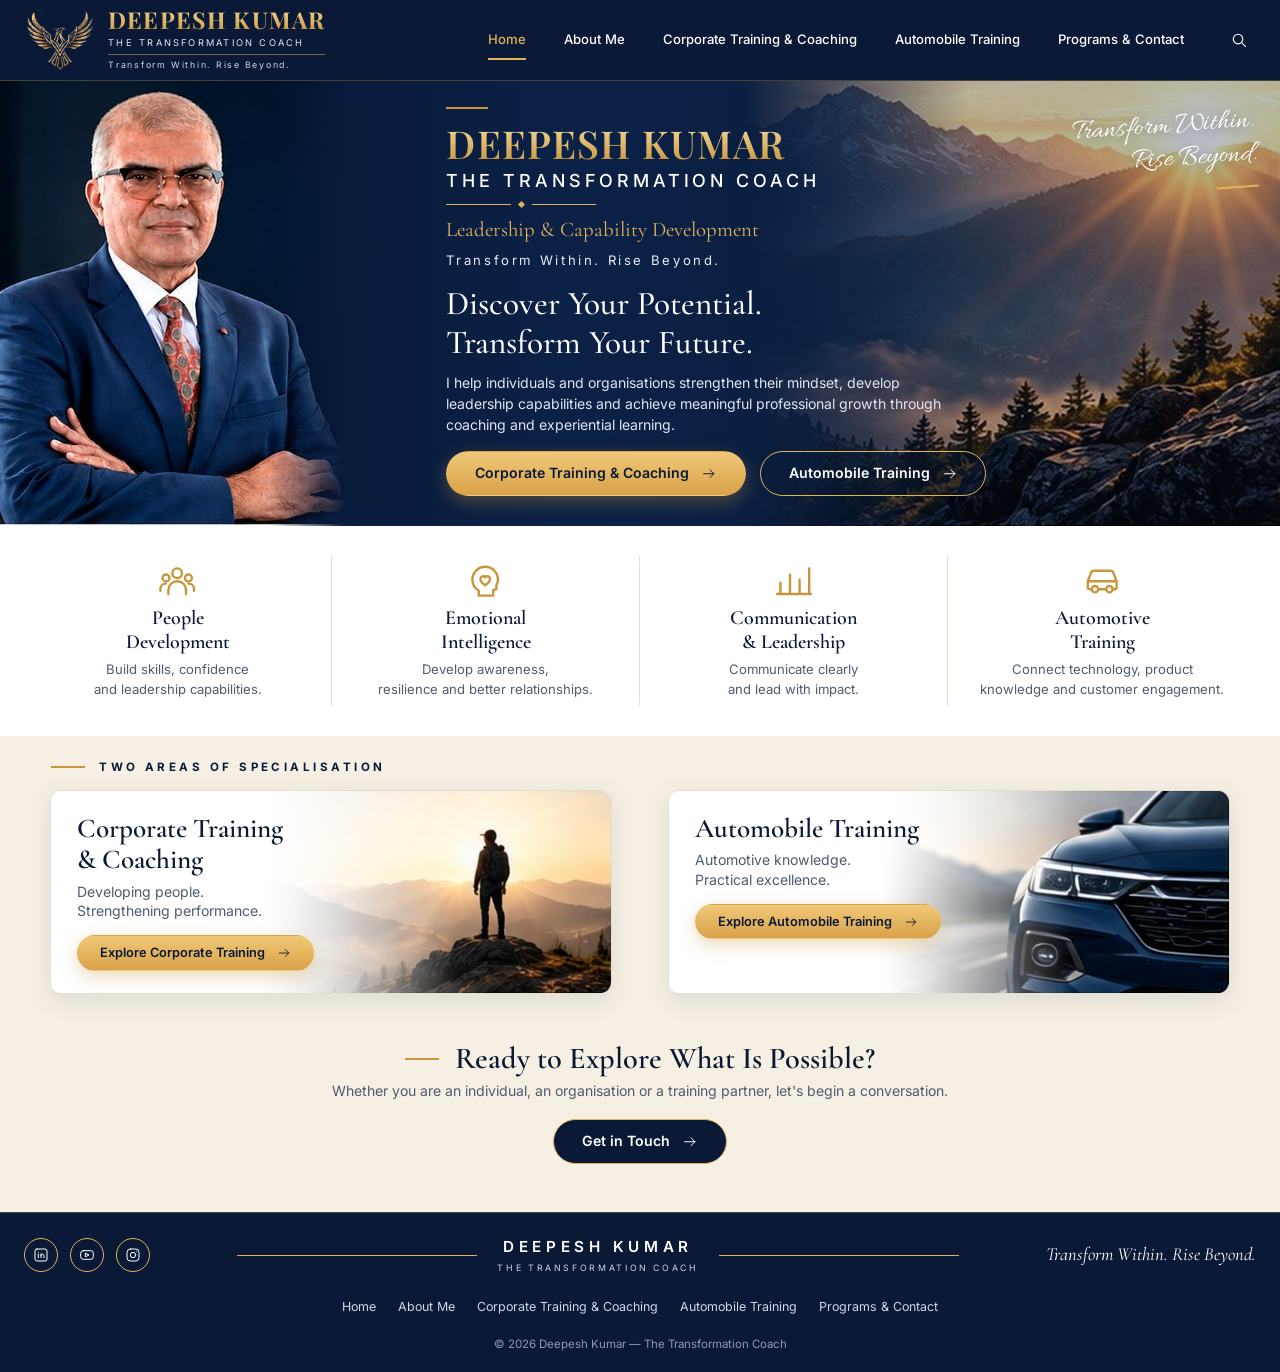
<file: index.html>
<!DOCTYPE html>
<html lang="en"><head><meta charset="utf-8"><meta name="viewport" content="width=device-width,initial-scale=1">
<title>Deepesh Kumar — The Transformation Coach</title><meta name="description" content="Leadership & Capability Development. Transform Within. Rise Beyond.">
<link rel="preconnect" href="https://fonts.googleapis.com"><link rel="preconnect" href="https://fonts.gstatic.com" crossorigin>
<link href="https://fonts.googleapis.com/css2?family=Allura&family=Cormorant+Garamond:ital,wght@0,500;0,600;0,700;1,500&family=Inter:wght@400;500;600;700&family=Playfair+Display:wght@500;600;700&display=swap" rel="stylesheet">
<link rel="icon" href="assets/eagle.png"><link rel="stylesheet" href="style.css"></head>
<body><svg width="0" height="0" style="position:absolute" aria-hidden="true"><defs><symbol id="i-people" viewBox="0 0 24 24"><circle cx="12" cy="7" r="3"/><circle cx="5" cy="10" r="2.2"/><circle cx="19" cy="10" r="2.2"/><path d="M6.5 20v-2.5a5.5 5.5 0 0 1 11 0V20M1.5 18v-1.5a3.3 3.3 0 0 1 3.5-3M22.5 18v-1.5a3.3 3.3 0 0 0-3.5-3"/></symbol><symbol id="i-user" viewBox="0 0 24 24"><circle cx="12" cy="8" r="4"/><path d="M4.5 21v-1.500a6 6 0 0 1 6-6h3a6 6 0 0 1 6 6V21M12 14l-1.500 3 1.500 2 1.500-2z"/></symbol><symbol id="i-bars" viewBox="0 0 24 24"><path d="M4 20V13M10 20V8M16 20V11M22 20V4M2 20h21"/></symbol><symbol id="i-brain" viewBox="0 0 24 24"><path d="M8 21v-3c-2.500-1.500-4-4-4-7a8 8 0 1 1 16 0c0 1.500-.4 2.600-1 3.700L19 17l-2 .5V21z"/><path d="M12 14.500s-3-1.800-3-4a1.700 1.700 0 0 1 3-1 1.700 1.700 0 0 1 3 1c0 2.200-3 4-3 4z"/></symbol><symbol id="i-chat" viewBox="0 0 24 24"><path d="M21 12a8 8 0 0 1-11.600 7.100L3 21l1.900-5.400A8 8 0 1 1 21 12z"/><path d="M8.500 11h7M8.500 14h4"/></symbol><symbol id="i-target" viewBox="0 0 24 24"><circle cx="12" cy="12" r="9"/><circle cx="12" cy="12" r="5"/><circle cx="12" cy="12" r="1.200"/><path d="M12 12l8-8M17 4h3v3"/></symbol><symbol id="i-link" viewBox="0 0 24 24"><path d="M10 14a4 4 0 0 0 5.700 0l3-3a4 4 0 0 0-5.700-5.700l-1 1"/><path d="M14 10a4 4 0 0 0-5.700 0l-3 3a4 4 0 0 0 5.700 5.700l1-1"/></symbol><symbol id="i-car" viewBox="0 0 24 24"><path d="M3 16v-4l2-5.200A2 2 0 0 1 6.900 5.500h10.200A2 2 0 0 1 19 6.800L21 12v4a1 1 0 0 1-1 1h-1.500M3 16a1 1 0 0 0 1 1h1.500M3 12h18"/><circle cx="7.500" cy="17" r="2"/><circle cx="16.500" cy="17" r="2"/><path d="M9.500 17h5"/></symbol><symbol id="i-gear" viewBox="0 0 24 24"><circle cx="12" cy="12" r="3.200"/><path d="M12 2.500l1.300 2.500 2.800-.6.800 2.700 2.700.8-.6 2.800L21.500 12l-2.500 1.300.6 2.800-2.700.8-.8 2.700-2.800-.6L12 21.500l-1.300-2.500-2.800.6-.8-2.700-2.700-.8.6-2.800L2.500 12 5 10.700l-.6-2.800 2.700-.8.8-2.700 2.800.6z"/></symbol><symbol id="i-engine" viewBox="0 0 24 24"><path d="M7 9h10l2 2v6l-2 2H7l-2-2v-6z"/><path d="M9 9V6.500h6V9M10.500 6.500V5M13.500 6.500V5"/><path d="M5 13H2.500M19 13h2.500"/><circle cx="12" cy="14" r="2.200"/></symbol><symbol id="i-leaf" viewBox="0 0 24 24"><path d="M5 19c0-9 5-14 15-14 0 10-5 15-14 15M5 19l8-8"/></symbol><symbol id="i-clip" viewBox="0 0 24 24"><rect x="5" y="3.500" width="14" height="18" rx="2"/><path d="M9 3.500h6v3H9zM8.500 11h7M8.500 14.500h7M8.500 18h4"/></symbol><symbol id="i-award" viewBox="0 0 24 24"><circle cx="12" cy="9" r="6"/><path d="M8.500 14L7 22l5-3 5 3-1.500-8"/></symbol><symbol id="i-gate" viewBox="0 0 24 24"><path d="M2 5.500c4 1.500 16 1.500 20 0M4 8.500h16M6 8.500V21M18 8.500V21M3.500 12.500h17"/></symbol><symbol id="i-mail" viewBox="0 0 24 24"><rect x="2.500" y="5" width="19" height="14" rx="2"/><path d="M3 7l9 6 9-6"/></symbol><symbol id="i-phone" viewBox="0 0 24 24"><path d="M5 3h4l2 5-2.500 1.500a11 11 0 0 0 6 6L16 13l5 2v4a2 2 0 0 1-2 2A16 16 0 0 1 3 5a2 2 0 0 1 2-2z"/></symbol><symbol id="i-in" viewBox="0 0 24 24"><rect x="3" y="3" width="18" height="18" rx="3"/><path d="M8 10.500V16M8 7.700v.1M12 16v-5.500M12 13c0-1.500 1-2.500 2.300-2.500S16.500 11.500 16.500 13v3"/></symbol><symbol id="i-pin" viewBox="0 0 24 24"><path d="M12 21s7-6 7-11.500A7 7 0 0 0 5 9.500C5 15 12 21 12 21z"/><circle cx="12" cy="9.500" r="2.500"/></symbol><symbol id="i-arrow" viewBox="0 0 24 24"><path d="M4 12h16M14 6l6 6-6 6"/></symbol><symbol id="i-tick" viewBox="0 0 24 24"><circle cx="12" cy="12" r="9"/><path d="M8 12.500l3 3 5-6"/></symbol><symbol id="i-bulb" viewBox="0 0 24 24"><path d="M9 18h6M10 21h4M12 3a6 6 0 0 0-3.500 10.900c.6.500 1 1.200 1 2.100h5c0-.9.400-1.600 1-2.100A6 6 0 0 0 12 3z"/></symbol><symbol id="i-hand" viewBox="0 0 24 24"><path d="M2 12l4-4 4 1 3-2 3 1 6 5-3 3-4 .5-2.500 2.500a2 2 0 0 1-3 0L6 14z"/><path d="M13 9l-3 3 2 2M6 8l-4 4"/></symbol><symbol id="i-case" viewBox="0 0 24 24"><rect x="3" y="7" width="18" height="13" rx="2"/><path d="M9 7V5a1 1 0 0 1 1-1h4a1 1 0 0 1 1 1v2M3 13h18"/></symbol><symbol id="i-cap" viewBox="0 0 24 24"><path d="M2 9l10-5 10 5-10 5z"/><path d="M6 11v5c0 1.500 3 3 6 3s6-1.500 6-3v-5M22 9v6"/></symbol><symbol id="i-building" viewBox="0 0 24 24"><path d="M5 21V4h9v17M14 9h5v12M2 21h20M8 8h3M8 12h3M8 16h3M16.500 13h.01M16.500 17h.01"/></symbol><symbol id="i-factory" viewBox="0 0 24 24"><path d="M3 21V10l6 3V10l6 3V6h4v15zM3 21h18M8 17h2M13 17h2"/></symbol><symbol id="i-store" viewBox="0 0 24 24"><path d="M4 9l1.500-5h13L20 9M4 9a2.500 2.500 0 0 0 5 0 2.500 2.500 0 0 0 5 0 2.500 2.500 0 0 0 5 0M5 11v10h14V11M10 21v-5h4v5"/></symbol><symbol id="i-wrench" viewBox="0 0 24 24"><path d="M14.500 6.500a4 4 0 0 0 4.800 4.800L20 12l-7 7a2.100 2.100 0 0 1-3-3l7-7zM9 4a4 4 0 0 0-4.500 5.500L11 16"/></symbol><symbol id="i-flag" viewBox="0 0 24 24"><path d="M5 21V4M5 4h11l-2 4 2 4H5M2 21h8"/></symbol><symbol id="i-search" viewBox="0 0 24 24"><circle cx="11" cy="11" r="6.500"/><path d="M16 16l5 5"/></symbol><symbol id="i-yt" viewBox="0 0 24 24"><rect x="2.500" y="5.500" width="19" height="13" rx="4"/><path d="M10 9.500l5 2.500-5 2.500z"/></symbol><symbol id="i-ig" viewBox="0 0 24 24"><rect x="3" y="3" width="18" height="18" rx="5"/><circle cx="12" cy="12" r="4"/><path d="M17.500 6.500h.01"/></symbol><symbol id="i-tools" viewBox="0 0 24 24"><path d="M14.500 6.500a4 4 0 0 0 4.800 4.800L20 12l-7 7a2.100 2.100 0 0 1-3-3l7-7zM3 21l5-5M4 4l4 4"/></symbol></defs></svg>
<header class="site-header"><div class="wrap nav">
<a class="brand" href="index.html"><img src="assets/eagle.png" alt="Deepesh Kumar logo"><span class="t"><b>DEEPESH KUMAR</b><small>The Transformation Coach</small><em>Transform Within. Rise Beyond.</em></span></a>
<input type="checkbox" id="nav-toggle" aria-label="Toggle menu"><label for="nav-toggle" class="burger" aria-label="Menu"><span></span></label>
<nav class="menu"><a href="index.html" class="active">Home</a><a href="about.html">About Me</a><a href="corporate-training.html">Corporate Training &amp; Coaching</a><a href="automobile-training.html">Automobile Training</a><a href="contact.html">Programs &amp; Contact</a><a class="search" href="#" aria-label="Search"><svg class="icon" aria-hidden="true"><use href="#i-search"/></svg></a></nav></div></header>
<main>
<section class="hero-home">
<div class="hh-photo"><img src="assets/home_portrait.jpg" alt="Deepesh Kumar, The Transformation Coach"></div>
<div class="hh-mount" style="background-image:url(assets/home_mountain.jpg)"></div>
<div class="wrap hh-grid"><div class="hh-text">
<span class="gold-rule"></span>
<div class="hh-name">DEEPESH KUMAR</div><div class="hh-role">The Transformation Coach</div>
<div class="hh-div"><i></i></div>
<div class="hh-lead">Leadership &amp; Capability Development</div>
<div class="hh-tag">Transform Within. Rise Beyond.</div>
<h1>Discover Your Potential.<br>Transform Your Future.</h1>
<p class="lead">I help individuals and organisations strengthen their mindset, develop leadership capabilities and achieve meaningful professional growth through coaching and experiential learning.</p>
<div class="btn-row"><a class="btn btn-gold" href="corporate-training.html">Corporate Training &amp; Coaching <svg class="icon" aria-hidden="true"><use href="#i-arrow"/></svg></a><a class="btn btn-ghost" href="automobile-training.html">Automobile Training <svg class="icon" aria-hidden="true"><use href="#i-arrow"/></svg></a></div>
</div></div>
<div class="hh-script script">Transform Within.<br>Rise Beyond.</div>
</section>

<section class="strip"><div class="wrap grid">
<div class="it"><svg class="icon" aria-hidden="true"><use href="#i-people"/></svg><h3>People<br>Development</h3><p>Build skills, confidence<br>and leadership capabilities.</p></div>
<div class="it"><svg class="icon" aria-hidden="true"><use href="#i-brain"/></svg><h3>Emotional<br>Intelligence</h3><p>Develop awareness,<br>resilience and better relationships.</p></div>
<div class="it"><svg class="icon" aria-hidden="true"><use href="#i-bars"/></svg><h3>Communication<br>&amp; Leadership</h3><p>Communicate clearly<br>and lead with impact.</p></div>
<div class="it"><svg class="icon" aria-hidden="true"><use href="#i-car"/></svg><h3>Automotive<br>Training</h3><p>Connect technology, product<br>knowledge and customer engagement.</p></div>
</div></section>

<section class="spec-sec"><div class="eyebrow">Two Areas of Specialisation</div>
<div class="spec">
<div class="spec-card"><div class="bg" style="background-image:url(assets/card_hiker.jpg)"></div><div class="in"><h3>Corporate Training<br>&amp; Coaching</h3><p>Developing people.<br>Strengthening performance.</p><a class="btn btn-gold btn-sm" href="corporate-training.html">Explore Corporate Training <svg class="icon" aria-hidden="true"><use href="#i-arrow"/></svg></a></div></div>
<div class="spec-card"><div class="bg" style="background-image:url(assets/card_car.jpg)"></div><div class="in"><h3>Automobile Training</h3><p>Automotive knowledge.<br>Practical excellence.</p><a class="btn btn-gold btn-sm" href="automobile-training.html">Explore Automobile Training <svg class="icon" aria-hidden="true"><use href="#i-arrow"/></svg></a></div></div>
</div></section>

<section class="cta-light"><div class="wrap"><h2>Ready to Explore What Is Possible?</h2>
<p>Whether you are an individual, an organisation or a training partner, let's begin a conversation.</p>
<a class="btn btn-dark" href="contact.html">Get in Touch <svg class="icon" aria-hidden="true"><use href="#i-arrow"/></svg></a></div></section>
</main>
<footer class="site-footer"><div class="wrap">
<div class="foot"><div class="soc"><a href="https://www.linkedin.com/in/deepeshkumar" target="_blank" rel="noopener" aria-label="LinkedIn"><svg class="icon" aria-hidden="true"><use href="#i-in"/></svg></a><a href="#" aria-label="YouTube"><svg class="icon" aria-hidden="true"><use href="#i-yt"/></svg></a><a href="#" aria-label="Instagram"><svg class="icon" aria-hidden="true"><use href="#i-ig"/></svg></a></div>
<div class="mid"><div class="nm">DEEPESH KUMAR<small>THE TRANSFORMATION COACH</small></div></div>
<div class="tg">Transform Within. Rise Beyond.</div></div>
<div class="foot-links"><a href="index.html">Home</a><a href="about.html">About Me</a><a href="corporate-training.html">Corporate Training &amp; Coaching</a><a href="automobile-training.html">Automobile Training</a><a href="contact.html">Programs &amp; Contact</a></div>
<p class="copy">© 2026 Deepesh Kumar — The Transformation Coach</p></div></footer>
</body></html>
</file>
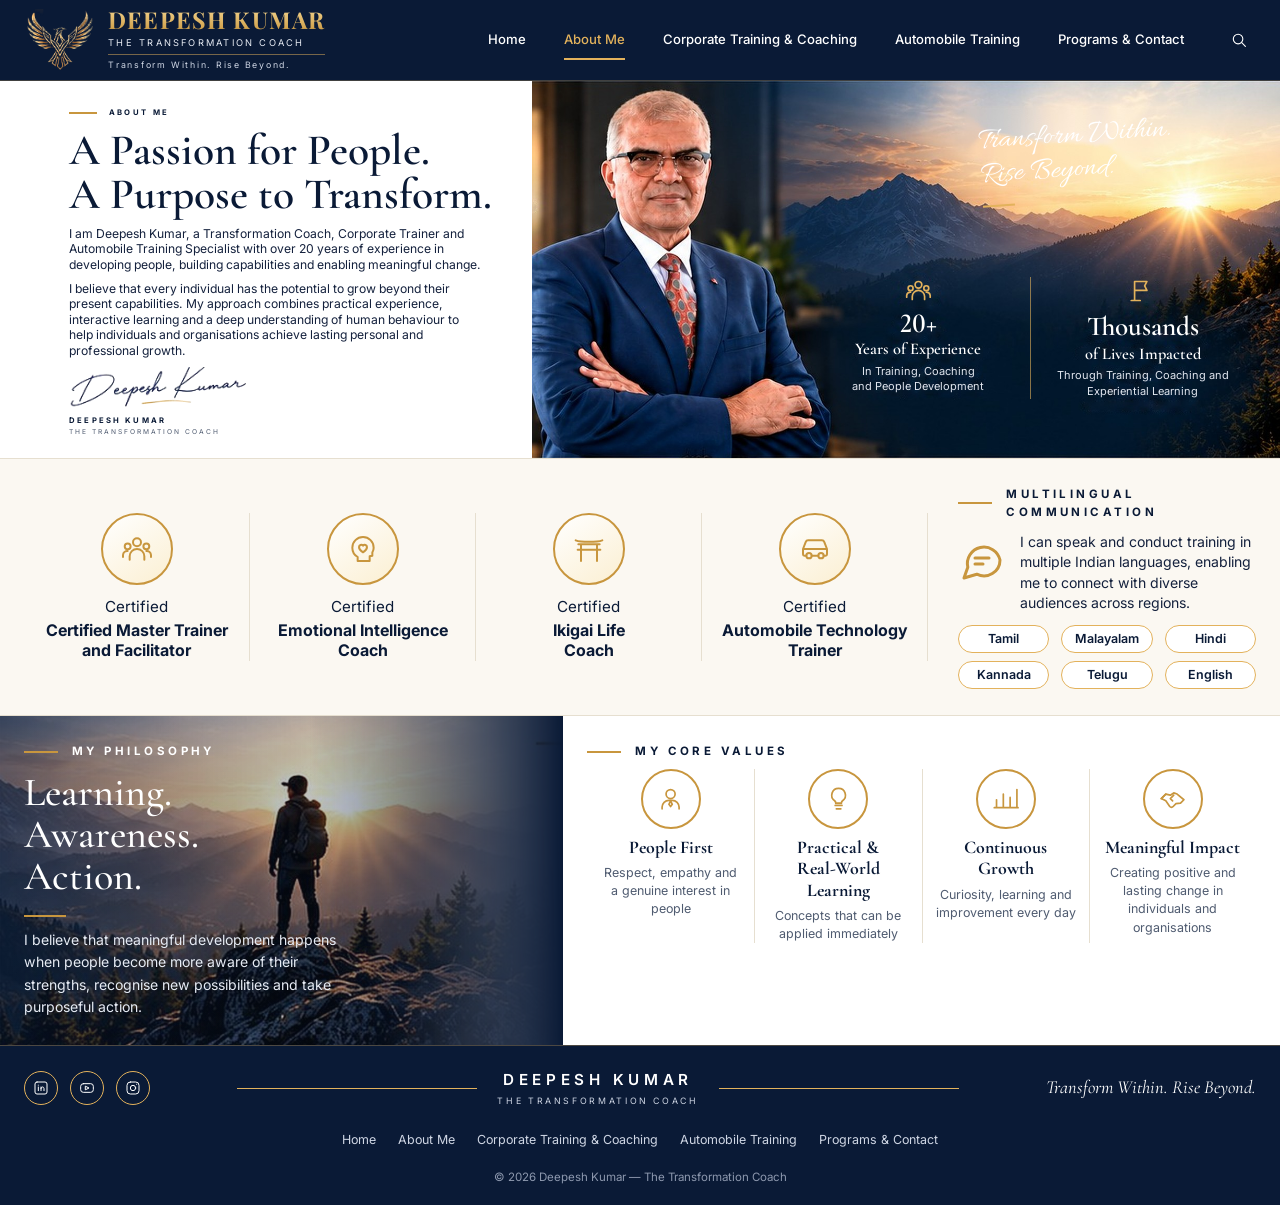
<file: about.html>
<!DOCTYPE html>
<html lang="en"><head><meta charset="utf-8"><meta name="viewport" content="width=device-width,initial-scale=1">
<title>About Me — Deepesh Kumar</title><meta name="description" content="A passion for people. A purpose to transform.">
<link rel="preconnect" href="https://fonts.googleapis.com"><link rel="preconnect" href="https://fonts.gstatic.com" crossorigin>
<link href="https://fonts.googleapis.com/css2?family=Allura&family=Cormorant+Garamond:ital,wght@0,500;0,600;0,700;1,500&family=Inter:wght@400;500;600;700&family=Playfair+Display:wght@500;600;700&display=swap" rel="stylesheet">
<link rel="icon" href="assets/eagle.png"><link rel="stylesheet" href="style.css"><link rel="stylesheet" href="about.css"></head>
<body><svg width="0" height="0" style="position:absolute" aria-hidden="true"><defs><symbol id="i-people" viewBox="0 0 24 24"><circle cx="12" cy="7" r="3"/><circle cx="5" cy="10" r="2.2"/><circle cx="19" cy="10" r="2.2"/><path d="M6.5 20v-2.5a5.5 5.5 0 0 1 11 0V20M1.5 18v-1.5a3.3 3.3 0 0 1 3.5-3M22.5 18v-1.5a3.3 3.3 0 0 0-3.5-3"/></symbol><symbol id="i-user" viewBox="0 0 24 24"><circle cx="12" cy="8" r="4"/><path d="M4.5 21v-1.500a6 6 0 0 1 6-6h3a6 6 0 0 1 6 6V21M12 14l-1.500 3 1.500 2 1.500-2z"/></symbol><symbol id="i-bars" viewBox="0 0 24 24"><path d="M4 20V13M10 20V8M16 20V11M22 20V4M2 20h21"/></symbol><symbol id="i-brain" viewBox="0 0 24 24"><path d="M8 21v-3c-2.500-1.500-4-4-4-7a8 8 0 1 1 16 0c0 1.500-.4 2.600-1 3.700L19 17l-2 .5V21z"/><path d="M12 14.500s-3-1.800-3-4a1.700 1.700 0 0 1 3-1 1.700 1.700 0 0 1 3 1c0 2.200-3 4-3 4z"/></symbol><symbol id="i-chat" viewBox="0 0 24 24"><path d="M21 12a8 8 0 0 1-11.600 7.100L3 21l1.900-5.400A8 8 0 1 1 21 12z"/><path d="M8.500 11h7M8.500 14h4"/></symbol><symbol id="i-target" viewBox="0 0 24 24"><circle cx="12" cy="12" r="9"/><circle cx="12" cy="12" r="5"/><circle cx="12" cy="12" r="1.200"/><path d="M12 12l8-8M17 4h3v3"/></symbol><symbol id="i-link" viewBox="0 0 24 24"><path d="M10 14a4 4 0 0 0 5.700 0l3-3a4 4 0 0 0-5.700-5.700l-1 1"/><path d="M14 10a4 4 0 0 0-5.700 0l-3 3a4 4 0 0 0 5.700 5.700l1-1"/></symbol><symbol id="i-car" viewBox="0 0 24 24"><path d="M3 16v-4l2-5.200A2 2 0 0 1 6.900 5.500h10.200A2 2 0 0 1 19 6.800L21 12v4a1 1 0 0 1-1 1h-1.500M3 16a1 1 0 0 0 1 1h1.500M3 12h18"/><circle cx="7.500" cy="17" r="2"/><circle cx="16.500" cy="17" r="2"/><path d="M9.500 17h5"/></symbol><symbol id="i-gear" viewBox="0 0 24 24"><circle cx="12" cy="12" r="3.200"/><path d="M12 2.500l1.300 2.500 2.800-.6.800 2.700 2.700.8-.6 2.800L21.500 12l-2.500 1.300.6 2.800-2.700.8-.8 2.700-2.800-.6L12 21.500l-1.300-2.500-2.800.6-.8-2.700-2.700-.8.6-2.800L2.500 12 5 10.700l-.6-2.800 2.700-.8.8-2.700 2.800.6z"/></symbol><symbol id="i-engine" viewBox="0 0 24 24"><path d="M7 9h10l2 2v6l-2 2H7l-2-2v-6z"/><path d="M9 9V6.500h6V9M10.500 6.500V5M13.500 6.500V5"/><path d="M5 13H2.500M19 13h2.500"/><circle cx="12" cy="14" r="2.200"/></symbol><symbol id="i-leaf" viewBox="0 0 24 24"><path d="M5 19c0-9 5-14 15-14 0 10-5 15-14 15M5 19l8-8"/></symbol><symbol id="i-clip" viewBox="0 0 24 24"><rect x="5" y="3.500" width="14" height="18" rx="2"/><path d="M9 3.500h6v3H9zM8.500 11h7M8.500 14.500h7M8.500 18h4"/></symbol><symbol id="i-award" viewBox="0 0 24 24"><circle cx="12" cy="9" r="6"/><path d="M8.500 14L7 22l5-3 5 3-1.500-8"/></symbol><symbol id="i-gate" viewBox="0 0 24 24"><path d="M2 5.500c4 1.500 16 1.500 20 0M4 8.500h16M6 8.500V21M18 8.500V21M3.500 12.500h17"/></symbol><symbol id="i-mail" viewBox="0 0 24 24"><rect x="2.500" y="5" width="19" height="14" rx="2"/><path d="M3 7l9 6 9-6"/></symbol><symbol id="i-phone" viewBox="0 0 24 24"><path d="M5 3h4l2 5-2.500 1.500a11 11 0 0 0 6 6L16 13l5 2v4a2 2 0 0 1-2 2A16 16 0 0 1 3 5a2 2 0 0 1 2-2z"/></symbol><symbol id="i-in" viewBox="0 0 24 24"><rect x="3" y="3" width="18" height="18" rx="3"/><path d="M8 10.500V16M8 7.700v.1M12 16v-5.500M12 13c0-1.500 1-2.500 2.300-2.500S16.500 11.500 16.500 13v3"/></symbol><symbol id="i-pin" viewBox="0 0 24 24"><path d="M12 21s7-6 7-11.500A7 7 0 0 0 5 9.500C5 15 12 21 12 21z"/><circle cx="12" cy="9.500" r="2.500"/></symbol><symbol id="i-arrow" viewBox="0 0 24 24"><path d="M4 12h16M14 6l6 6-6 6"/></symbol><symbol id="i-tick" viewBox="0 0 24 24"><circle cx="12" cy="12" r="9"/><path d="M8 12.500l3 3 5-6"/></symbol><symbol id="i-bulb" viewBox="0 0 24 24"><path d="M9 18h6M10 21h4M12 3a6 6 0 0 0-3.500 10.900c.6.500 1 1.200 1 2.100h5c0-.9.400-1.600 1-2.100A6 6 0 0 0 12 3z"/></symbol><symbol id="i-hand" viewBox="0 0 24 24"><path d="M2 12l4-4 4 1 3-2 3 1 6 5-3 3-4 .5-2.500 2.500a2 2 0 0 1-3 0L6 14z"/><path d="M13 9l-3 3 2 2M6 8l-4 4"/></symbol><symbol id="i-case" viewBox="0 0 24 24"><rect x="3" y="7" width="18" height="13" rx="2"/><path d="M9 7V5a1 1 0 0 1 1-1h4a1 1 0 0 1 1 1v2M3 13h18"/></symbol><symbol id="i-cap" viewBox="0 0 24 24"><path d="M2 9l10-5 10 5-10 5z"/><path d="M6 11v5c0 1.500 3 3 6 3s6-1.500 6-3v-5M22 9v6"/></symbol><symbol id="i-building" viewBox="0 0 24 24"><path d="M5 21V4h9v17M14 9h5v12M2 21h20M8 8h3M8 12h3M8 16h3M16.500 13h.01M16.500 17h.01"/></symbol><symbol id="i-factory" viewBox="0 0 24 24"><path d="M3 21V10l6 3V10l6 3V6h4v15zM3 21h18M8 17h2M13 17h2"/></symbol><symbol id="i-store" viewBox="0 0 24 24"><path d="M4 9l1.500-5h13L20 9M4 9a2.500 2.500 0 0 0 5 0 2.500 2.500 0 0 0 5 0 2.500 2.500 0 0 0 5 0M5 11v10h14V11M10 21v-5h4v5"/></symbol><symbol id="i-wrench" viewBox="0 0 24 24"><path d="M14.500 6.500a4 4 0 0 0 4.800 4.800L20 12l-7 7a2.100 2.100 0 0 1-3-3l7-7zM9 4a4 4 0 0 0-4.500 5.500L11 16"/></symbol><symbol id="i-flag" viewBox="0 0 24 24"><path d="M5 21V4M5 4h11l-2 4 2 4H5M2 21h8"/></symbol><symbol id="i-search" viewBox="0 0 24 24"><circle cx="11" cy="11" r="6.500"/><path d="M16 16l5 5"/></symbol><symbol id="i-yt" viewBox="0 0 24 24"><rect x="2.500" y="5.500" width="19" height="13" rx="4"/><path d="M10 9.500l5 2.500-5 2.500z"/></symbol><symbol id="i-ig" viewBox="0 0 24 24"><rect x="3" y="3" width="18" height="18" rx="5"/><circle cx="12" cy="12" r="4"/><path d="M17.500 6.500h.01"/></symbol><symbol id="i-tools" viewBox="0 0 24 24"><path d="M14.500 6.500a4 4 0 0 0 4.800 4.800L20 12l-7 7a2.100 2.100 0 0 1-3-3l7-7zM3 21l5-5M4 4l4 4"/></symbol></defs></svg>
<header class="site-header"><div class="wrap nav">
<a class="brand" href="index.html"><img src="assets/eagle.png" alt="Deepesh Kumar logo"><span class="t"><b>DEEPESH KUMAR</b><small>The Transformation Coach</small><em>Transform Within. Rise Beyond.</em></span></a>
<input type="checkbox" id="nav-toggle" aria-label="Toggle menu"><label for="nav-toggle" class="burger" aria-label="Menu"><span></span></label>
<nav class="menu"><a href="index.html">Home</a><a href="about.html" class="active">About Me</a><a href="corporate-training.html">Corporate Training &amp; Coaching</a><a href="automobile-training.html">Automobile Training</a><a href="contact.html">Programs &amp; Contact</a><a class="search" href="#" aria-label="Search"><svg class="icon" aria-hidden="true"><use href="#i-search"/></svg></a></nav></div></header>
<main>
<section class="hero-about">
<div class="ha-right" style="--img:url(assets/home_mountain.jpg)"></div>
<div class="ha-photo"><img src="assets/about_portrait.jpg" alt="Deepesh Kumar"></div>
<div class="wrap ha-grid"><div class="ha-text">
<div class="eyebrow">About Me</div>
<h1>A Passion for People.<br>A Purpose to Transform.</h1>
<p>I am Deepesh Kumar, a Transformation Coach, Corporate Trainer and Automobile Training Specialist with over 20 years of experience in developing people, building capabilities and enabling meaningful change.</p>
<p>I believe that every individual has the potential to grow beyond their present capabilities. My approach combines practical experience, interactive learning and a deep understanding of human behaviour to help individuals and organisations achieve lasting personal and professional growth.</p>
<img class="ha-sign" src="assets/sign.png" alt="Deepesh Kumar signature">
<div class="ha-name">Deepesh Kumar<small>THE TRANSFORMATION COACH</small></div>
</div></div>
<div class="ha-script script">Transform Within.<br>Rise Beyond.</div>
<div class="ha-stats"><div><svg class="icon" aria-hidden="true"><use href="#i-people"/></svg><b>20+</b><strong>Years of Experience</strong><small>In Training, Coaching<br>and People Development</small></div>
<div><svg class="icon" aria-hidden="true"><use href="#i-flag"/></svg><strong style="font-size:1.7rem;margin-top:6px">Thousands</strong><strong>of Lives Impacted</strong><small>Through Training, Coaching and<br>Experiential Learning</small></div></div>
</section>

<section class="certs-row"><div class="wrap certs-grid">
<div class="cert"><div class="ring"><svg class="icon" aria-hidden="true"><use href="#i-people"/></svg></div><span>Certified</span><b>Certified Master Trainer<br>and Facilitator</b></div>
<div class="cert"><div class="ring"><svg class="icon" aria-hidden="true"><use href="#i-brain"/></svg></div><span>Certified</span><b>Emotional Intelligence<br>Coach</b></div>
<div class="cert"><div class="ring"><svg class="icon" aria-hidden="true"><use href="#i-gate"/></svg></div><span>Certified</span><b>Ikigai Life<br>Coach</b></div>
<div class="cert"><div class="ring"><svg class="icon" aria-hidden="true"><use href="#i-car"/></svg></div><span>Certified</span><b>Automobile Technology<br>Trainer</b></div>
<div class="multi"><div class="eyebrow">Multilingual Communication</div>
<div class="row"><svg class="icon" aria-hidden="true"><use href="#i-chat"/></svg><p>I can speak and conduct training in multiple Indian languages, enabling me to connect with diverse audiences across regions.</p></div>
<div class="chips"><span>Tamil</span><span>Malayalam</span><span>Hindi</span><span>Kannada</span><span>Telugu</span><span>English</span></div></div>
</div></section>

<section class="phil">
<div class="phil-l"><div class="phil-bg" style="--img:url(assets/about_hiker.jpg)"></div>
<div class="eyebrow">My Philosophy</div><h2>Learning.<br>Awareness.<br>Action.</h2><span class="gold-rule"></span>
<p style="margin-top:12px">I believe that meaningful development happens when people become more aware of their strengths, recognise new possibilities and take purposeful action.</p></div>
<div class="phil-r"><div class="eyebrow">My Core Values</div>
<div class="values">
<div class="v"><div class="ring"><svg class="icon" aria-hidden="true"><use href="#i-user"/></svg></div><b>People First</b><p>Respect, empathy and a genuine interest in people</p></div>
<div class="v"><div class="ring"><svg class="icon" aria-hidden="true"><use href="#i-bulb"/></svg></div><b>Practical &amp;<br>Real-World Learning</b><p>Concepts that can be applied immediately</p></div>
<div class="v"><div class="ring"><svg class="icon" aria-hidden="true"><use href="#i-bars"/></svg></div><b>Continuous Growth</b><p>Curiosity, learning and improvement every day</p></div>
<div class="v"><div class="ring"><svg class="icon" aria-hidden="true"><use href="#i-hand"/></svg></div><b>Meaningful Impact</b><p>Creating positive and lasting change in individuals and organisations</p></div>
</div></div></section>
</main>
<footer class="site-footer"><div class="wrap">
<div class="foot"><div class="soc"><a href="https://www.linkedin.com/in/deepeshkumar" target="_blank" rel="noopener" aria-label="LinkedIn"><svg class="icon" aria-hidden="true"><use href="#i-in"/></svg></a><a href="#" aria-label="YouTube"><svg class="icon" aria-hidden="true"><use href="#i-yt"/></svg></a><a href="#" aria-label="Instagram"><svg class="icon" aria-hidden="true"><use href="#i-ig"/></svg></a></div>
<div class="mid"><div class="nm">DEEPESH KUMAR<small>THE TRANSFORMATION COACH</small></div></div>
<div class="tg">Transform Within. Rise Beyond.</div></div>
<div class="foot-links"><a href="index.html">Home</a><a href="about.html">About Me</a><a href="corporate-training.html">Corporate Training &amp; Coaching</a><a href="automobile-training.html">Automobile Training</a><a href="contact.html">Programs &amp; Contact</a></div>
<p class="copy">© 2026 Deepesh Kumar — The Transformation Coach</p></div></footer>
</body></html>
</file>
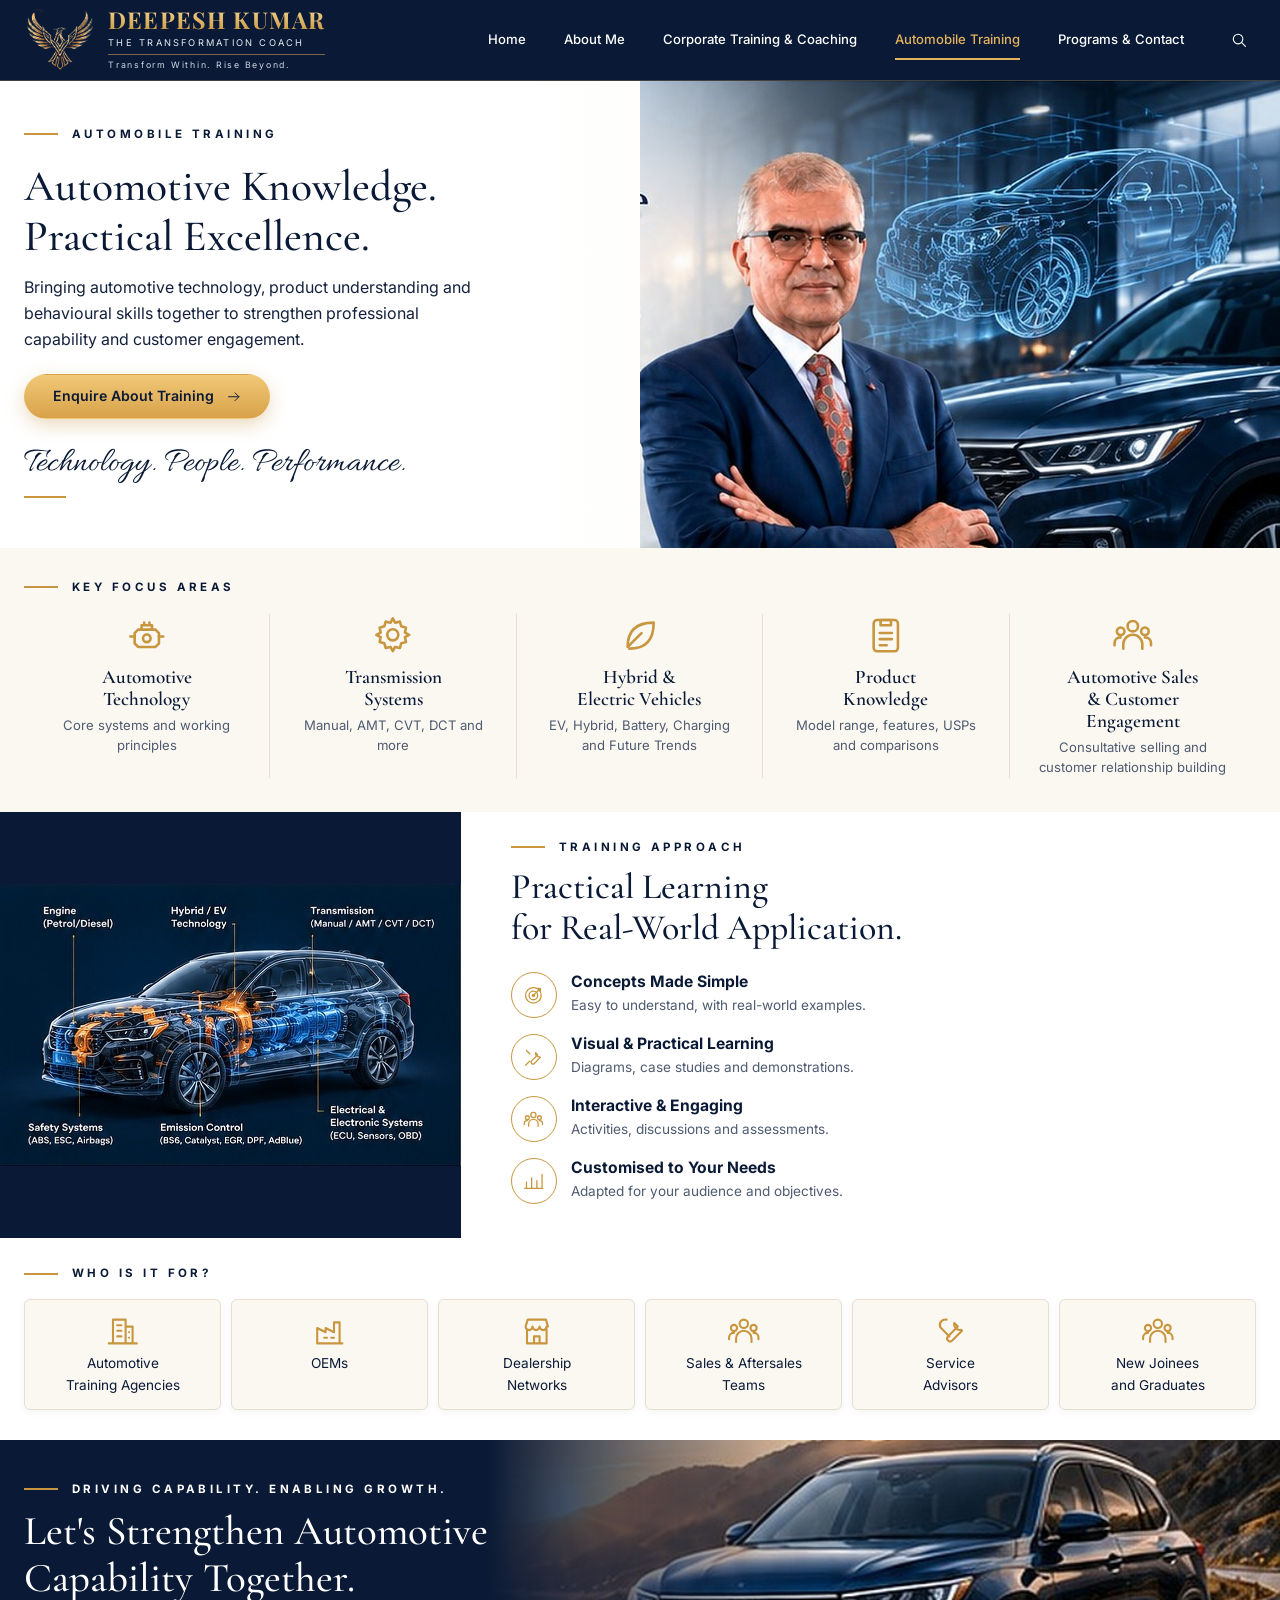
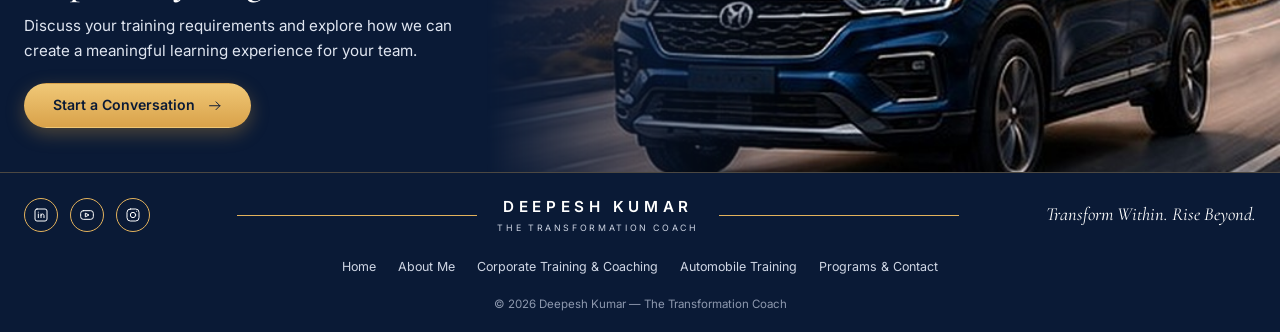
<file: automobile-training.html>
<!DOCTYPE html>
<html lang="en"><head><meta charset="utf-8"><meta name="viewport" content="width=device-width,initial-scale=1">
<title>Automobile Training — Deepesh Kumar</title><meta name="description" content="Automotive knowledge. Practical excellence.">
<link rel="preconnect" href="https://fonts.googleapis.com"><link rel="preconnect" href="https://fonts.gstatic.com" crossorigin>
<link href="https://fonts.googleapis.com/css2?family=Allura&family=Cormorant+Garamond:ital,wght@0,500;0,600;0,700;1,500&family=Inter:wght@400;500;600;700&family=Playfair+Display:wght@500;600;700&display=swap" rel="stylesheet">
<link rel="icon" href="assets/eagle.png"><link rel="stylesheet" href="style.css"></head>
<body><svg width="0" height="0" style="position:absolute" aria-hidden="true"><defs><symbol id="i-people" viewBox="0 0 24 24"><circle cx="12" cy="7" r="3"/><circle cx="5" cy="10" r="2.2"/><circle cx="19" cy="10" r="2.2"/><path d="M6.5 20v-2.5a5.5 5.5 0 0 1 11 0V20M1.5 18v-1.5a3.3 3.3 0 0 1 3.5-3M22.5 18v-1.5a3.3 3.3 0 0 0-3.5-3"/></symbol><symbol id="i-user" viewBox="0 0 24 24"><circle cx="12" cy="8" r="4"/><path d="M4.5 21v-1.500a6 6 0 0 1 6-6h3a6 6 0 0 1 6 6V21M12 14l-1.500 3 1.500 2 1.500-2z"/></symbol><symbol id="i-bars" viewBox="0 0 24 24"><path d="M4 20V13M10 20V8M16 20V11M22 20V4M2 20h21"/></symbol><symbol id="i-brain" viewBox="0 0 24 24"><path d="M8 21v-3c-2.500-1.500-4-4-4-7a8 8 0 1 1 16 0c0 1.500-.4 2.600-1 3.700L19 17l-2 .5V21z"/><path d="M12 14.500s-3-1.800-3-4a1.700 1.700 0 0 1 3-1 1.700 1.700 0 0 1 3 1c0 2.200-3 4-3 4z"/></symbol><symbol id="i-chat" viewBox="0 0 24 24"><path d="M21 12a8 8 0 0 1-11.600 7.100L3 21l1.900-5.400A8 8 0 1 1 21 12z"/><path d="M8.500 11h7M8.500 14h4"/></symbol><symbol id="i-target" viewBox="0 0 24 24"><circle cx="12" cy="12" r="9"/><circle cx="12" cy="12" r="5"/><circle cx="12" cy="12" r="1.200"/><path d="M12 12l8-8M17 4h3v3"/></symbol><symbol id="i-link" viewBox="0 0 24 24"><path d="M10 14a4 4 0 0 0 5.700 0l3-3a4 4 0 0 0-5.700-5.700l-1 1"/><path d="M14 10a4 4 0 0 0-5.700 0l-3 3a4 4 0 0 0 5.700 5.700l1-1"/></symbol><symbol id="i-car" viewBox="0 0 24 24"><path d="M3 16v-4l2-5.200A2 2 0 0 1 6.900 5.500h10.200A2 2 0 0 1 19 6.800L21 12v4a1 1 0 0 1-1 1h-1.500M3 16a1 1 0 0 0 1 1h1.500M3 12h18"/><circle cx="7.500" cy="17" r="2"/><circle cx="16.500" cy="17" r="2"/><path d="M9.500 17h5"/></symbol><symbol id="i-gear" viewBox="0 0 24 24"><circle cx="12" cy="12" r="3.200"/><path d="M12 2.500l1.300 2.500 2.800-.6.800 2.700 2.700.8-.6 2.800L21.500 12l-2.500 1.300.6 2.800-2.700.8-.8 2.700-2.800-.6L12 21.500l-1.300-2.500-2.800.6-.8-2.700-2.700-.8.6-2.800L2.500 12 5 10.700l-.6-2.800 2.700-.8.8-2.700 2.800.6z"/></symbol><symbol id="i-engine" viewBox="0 0 24 24"><path d="M7 9h10l2 2v6l-2 2H7l-2-2v-6z"/><path d="M9 9V6.500h6V9M10.500 6.500V5M13.500 6.500V5"/><path d="M5 13H2.500M19 13h2.500"/><circle cx="12" cy="14" r="2.200"/></symbol><symbol id="i-leaf" viewBox="0 0 24 24"><path d="M5 19c0-9 5-14 15-14 0 10-5 15-14 15M5 19l8-8"/></symbol><symbol id="i-clip" viewBox="0 0 24 24"><rect x="5" y="3.500" width="14" height="18" rx="2"/><path d="M9 3.500h6v3H9zM8.500 11h7M8.500 14.500h7M8.500 18h4"/></symbol><symbol id="i-award" viewBox="0 0 24 24"><circle cx="12" cy="9" r="6"/><path d="M8.500 14L7 22l5-3 5 3-1.500-8"/></symbol><symbol id="i-gate" viewBox="0 0 24 24"><path d="M2 5.500c4 1.500 16 1.500 20 0M4 8.500h16M6 8.500V21M18 8.500V21M3.500 12.500h17"/></symbol><symbol id="i-mail" viewBox="0 0 24 24"><rect x="2.500" y="5" width="19" height="14" rx="2"/><path d="M3 7l9 6 9-6"/></symbol><symbol id="i-phone" viewBox="0 0 24 24"><path d="M5 3h4l2 5-2.500 1.500a11 11 0 0 0 6 6L16 13l5 2v4a2 2 0 0 1-2 2A16 16 0 0 1 3 5a2 2 0 0 1 2-2z"/></symbol><symbol id="i-in" viewBox="0 0 24 24"><rect x="3" y="3" width="18" height="18" rx="3"/><path d="M8 10.500V16M8 7.700v.1M12 16v-5.500M12 13c0-1.500 1-2.500 2.300-2.500S16.500 11.500 16.500 13v3"/></symbol><symbol id="i-pin" viewBox="0 0 24 24"><path d="M12 21s7-6 7-11.500A7 7 0 0 0 5 9.500C5 15 12 21 12 21z"/><circle cx="12" cy="9.500" r="2.500"/></symbol><symbol id="i-arrow" viewBox="0 0 24 24"><path d="M4 12h16M14 6l6 6-6 6"/></symbol><symbol id="i-tick" viewBox="0 0 24 24"><circle cx="12" cy="12" r="9"/><path d="M8 12.500l3 3 5-6"/></symbol><symbol id="i-bulb" viewBox="0 0 24 24"><path d="M9 18h6M10 21h4M12 3a6 6 0 0 0-3.500 10.900c.6.500 1 1.200 1 2.100h5c0-.9.400-1.600 1-2.100A6 6 0 0 0 12 3z"/></symbol><symbol id="i-hand" viewBox="0 0 24 24"><path d="M2 12l4-4 4 1 3-2 3 1 6 5-3 3-4 .5-2.500 2.500a2 2 0 0 1-3 0L6 14z"/><path d="M13 9l-3 3 2 2M6 8l-4 4"/></symbol><symbol id="i-case" viewBox="0 0 24 24"><rect x="3" y="7" width="18" height="13" rx="2"/><path d="M9 7V5a1 1 0 0 1 1-1h4a1 1 0 0 1 1 1v2M3 13h18"/></symbol><symbol id="i-cap" viewBox="0 0 24 24"><path d="M2 9l10-5 10 5-10 5z"/><path d="M6 11v5c0 1.500 3 3 6 3s6-1.500 6-3v-5M22 9v6"/></symbol><symbol id="i-building" viewBox="0 0 24 24"><path d="M5 21V4h9v17M14 9h5v12M2 21h20M8 8h3M8 12h3M8 16h3M16.500 13h.01M16.500 17h.01"/></symbol><symbol id="i-factory" viewBox="0 0 24 24"><path d="M3 21V10l6 3V10l6 3V6h4v15zM3 21h18M8 17h2M13 17h2"/></symbol><symbol id="i-store" viewBox="0 0 24 24"><path d="M4 9l1.500-5h13L20 9M4 9a2.500 2.500 0 0 0 5 0 2.500 2.500 0 0 0 5 0 2.500 2.500 0 0 0 5 0M5 11v10h14V11M10 21v-5h4v5"/></symbol><symbol id="i-wrench" viewBox="0 0 24 24"><path d="M14.500 6.500a4 4 0 0 0 4.800 4.800L20 12l-7 7a2.100 2.100 0 0 1-3-3l7-7zM9 4a4 4 0 0 0-4.500 5.500L11 16"/></symbol><symbol id="i-flag" viewBox="0 0 24 24"><path d="M5 21V4M5 4h11l-2 4 2 4H5M2 21h8"/></symbol><symbol id="i-search" viewBox="0 0 24 24"><circle cx="11" cy="11" r="6.500"/><path d="M16 16l5 5"/></symbol><symbol id="i-yt" viewBox="0 0 24 24"><rect x="2.500" y="5.500" width="19" height="13" rx="4"/><path d="M10 9.500l5 2.500-5 2.500z"/></symbol><symbol id="i-ig" viewBox="0 0 24 24"><rect x="3" y="3" width="18" height="18" rx="5"/><circle cx="12" cy="12" r="4"/><path d="M17.500 6.500h.01"/></symbol><symbol id="i-tools" viewBox="0 0 24 24"><path d="M14.500 6.500a4 4 0 0 0 4.800 4.800L20 12l-7 7a2.100 2.100 0 0 1-3-3l7-7zM3 21l5-5M4 4l4 4"/></symbol></defs></svg>
<header class="site-header"><div class="wrap nav">
<a class="brand" href="index.html"><img src="assets/eagle.png" alt="Deepesh Kumar logo"><span class="t"><b>DEEPESH KUMAR</b><small>The Transformation Coach</small><em>Transform Within. Rise Beyond.</em></span></a>
<input type="checkbox" id="nav-toggle" aria-label="Toggle menu"><label for="nav-toggle" class="burger" aria-label="Menu"><span></span></label>
<nav class="menu"><a href="index.html">Home</a><a href="about.html">About Me</a><a href="corporate-training.html">Corporate Training &amp; Coaching</a><a href="automobile-training.html" class="active">Automobile Training</a><a href="contact.html">Programs &amp; Contact</a><a class="search" href="#" aria-label="Search"><svg class="icon" aria-hidden="true"><use href="#i-search"/></svg></a></nav></div></header>
<main>
<section class="hero-in"><div class="hi-img"><img src="assets/auto_hero.jpg" alt="Deepesh Kumar with vehicle engineering graphics"></div>
<div class="wrap hi-grid"><div class="hi-text"><div class="eyebrow">Automobile Training</div>
<h1>Automotive Knowledge.<br>Practical Excellence.</h1>
<p>Bringing automotive technology, product understanding and behavioural skills together to strengthen professional capability and customer engagement.</p>
<div class="btn-row"><a class="btn btn-gold" href="contact.html#enquiry">Enquire About Training <svg class="icon" aria-hidden="true"><use href="#i-arrow"/></svg></a></div>
<div class="hi-script script">Technology. People. Performance.</div></div></div></section>

<section class="focus"><div class="wrap"><div class="eyebrow">Key Focus Areas</div>
<div class="fcols"><div class="fc"><svg class="icon plain" aria-hidden="true"><use href="#i-engine"/></svg><h3>Automotive<br>Technology</h3><p>Core systems and working principles</p></div><div class="fc"><svg class="icon plain" aria-hidden="true"><use href="#i-gear"/></svg><h3>Transmission<br>Systems</h3><p>Manual, AMT, CVT, DCT and more</p></div><div class="fc"><svg class="icon plain" aria-hidden="true"><use href="#i-leaf"/></svg><h3>Hybrid &amp;<br>Electric Vehicles</h3><p>EV, Hybrid, Battery, Charging and Future Trends</p></div><div class="fc"><svg class="icon plain" aria-hidden="true"><use href="#i-clip"/></svg><h3>Product<br>Knowledge</h3><p>Model range, features, USPs and comparisons</p></div><div class="fc"><svg class="icon plain" aria-hidden="true"><use href="#i-people"/></svg><h3>Automotive Sales<br>&amp; Customer<br>Engagement</h3><p>Consultative selling and customer relationship building</p></div></div></div></section>

<section class="auto-mid"><div class="dg"><img src="assets/auto_diagram.jpg" alt="Vehicle systems: engine, hybrid/EV, transmission, safety, emission control, electrical and electronics"></div>
<div class="am-r"><div class="eyebrow">Training Approach</div><h2>Practical Learning<br>for Real-World Application.</h2>
<div class="ap"><div class="ring"><svg class="icon" aria-hidden="true"><use href="#i-target"/></svg></div><div><b>Concepts Made Simple</b><span>Easy to understand, with real-world examples.</span></div></div>
<div class="ap"><div class="ring"><svg class="icon" aria-hidden="true"><use href="#i-tools"/></svg></div><div><b>Visual &amp; Practical Learning</b><span>Diagrams, case studies and demonstrations.</span></div></div>
<div class="ap"><div class="ring"><svg class="icon" aria-hidden="true"><use href="#i-people"/></svg></div><div><b>Interactive &amp; Engaging</b><span>Activities, discussions and assessments.</span></div></div>
<div class="ap"><div class="ring"><svg class="icon" aria-hidden="true"><use href="#i-bars"/></svg></div><div><b>Customised to Your Needs</b><span>Adapted for your audience and objectives.</span></div></div></div></section>

<section class="who"><div class="wrap"><div class="eyebrow">Who Is It For?</div>
<div class="tiles">
<div class="tile"><svg class="icon" aria-hidden="true"><use href="#i-building"/></svg>Automotive<br>Training Agencies</div><div class="tile"><svg class="icon" aria-hidden="true"><use href="#i-factory"/></svg>OEMs</div>
<div class="tile"><svg class="icon" aria-hidden="true"><use href="#i-store"/></svg>Dealership<br>Networks</div><div class="tile"><svg class="icon" aria-hidden="true"><use href="#i-people"/></svg>Sales &amp; Aftersales<br>Teams</div>
<div class="tile"><svg class="icon" aria-hidden="true"><use href="#i-wrench"/></svg>Service<br>Advisors</div><div class="tile"><svg class="icon" aria-hidden="true"><use href="#i-people"/></svg>New Joinees<br>and Graduates</div></div></div></section>

<section class="banner"><div class="bi"><img src="assets/auto_road.jpg" alt=""></div>
<div class="wrap bt"><div class="eyebrow">Driving Capability. Enabling Growth.</div><h2>Let's Strengthen Automotive Capability Together.</h2>
<p>Discuss your training requirements and explore how we can create a meaningful learning experience for your team.</p>
<a class="btn btn-gold" href="contact.html#enquiry">Start a Conversation <svg class="icon" aria-hidden="true"><use href="#i-arrow"/></svg></a></div></section>
</main>
<footer class="site-footer"><div class="wrap">
<div class="foot"><div class="soc"><a href="https://www.linkedin.com/in/deepeshkumar" target="_blank" rel="noopener" aria-label="LinkedIn"><svg class="icon" aria-hidden="true"><use href="#i-in"/></svg></a><a href="#" aria-label="YouTube"><svg class="icon" aria-hidden="true"><use href="#i-yt"/></svg></a><a href="#" aria-label="Instagram"><svg class="icon" aria-hidden="true"><use href="#i-ig"/></svg></a></div>
<div class="mid"><div class="nm">DEEPESH KUMAR<small>THE TRANSFORMATION COACH</small></div></div>
<div class="tg">Transform Within. Rise Beyond.</div></div>
<div class="foot-links"><a href="index.html">Home</a><a href="about.html">About Me</a><a href="corporate-training.html">Corporate Training &amp; Coaching</a><a href="automobile-training.html">Automobile Training</a><a href="contact.html">Programs &amp; Contact</a></div>
<p class="copy">© 2026 Deepesh Kumar — The Transformation Coach</p></div></footer>
</body></html>
</file>
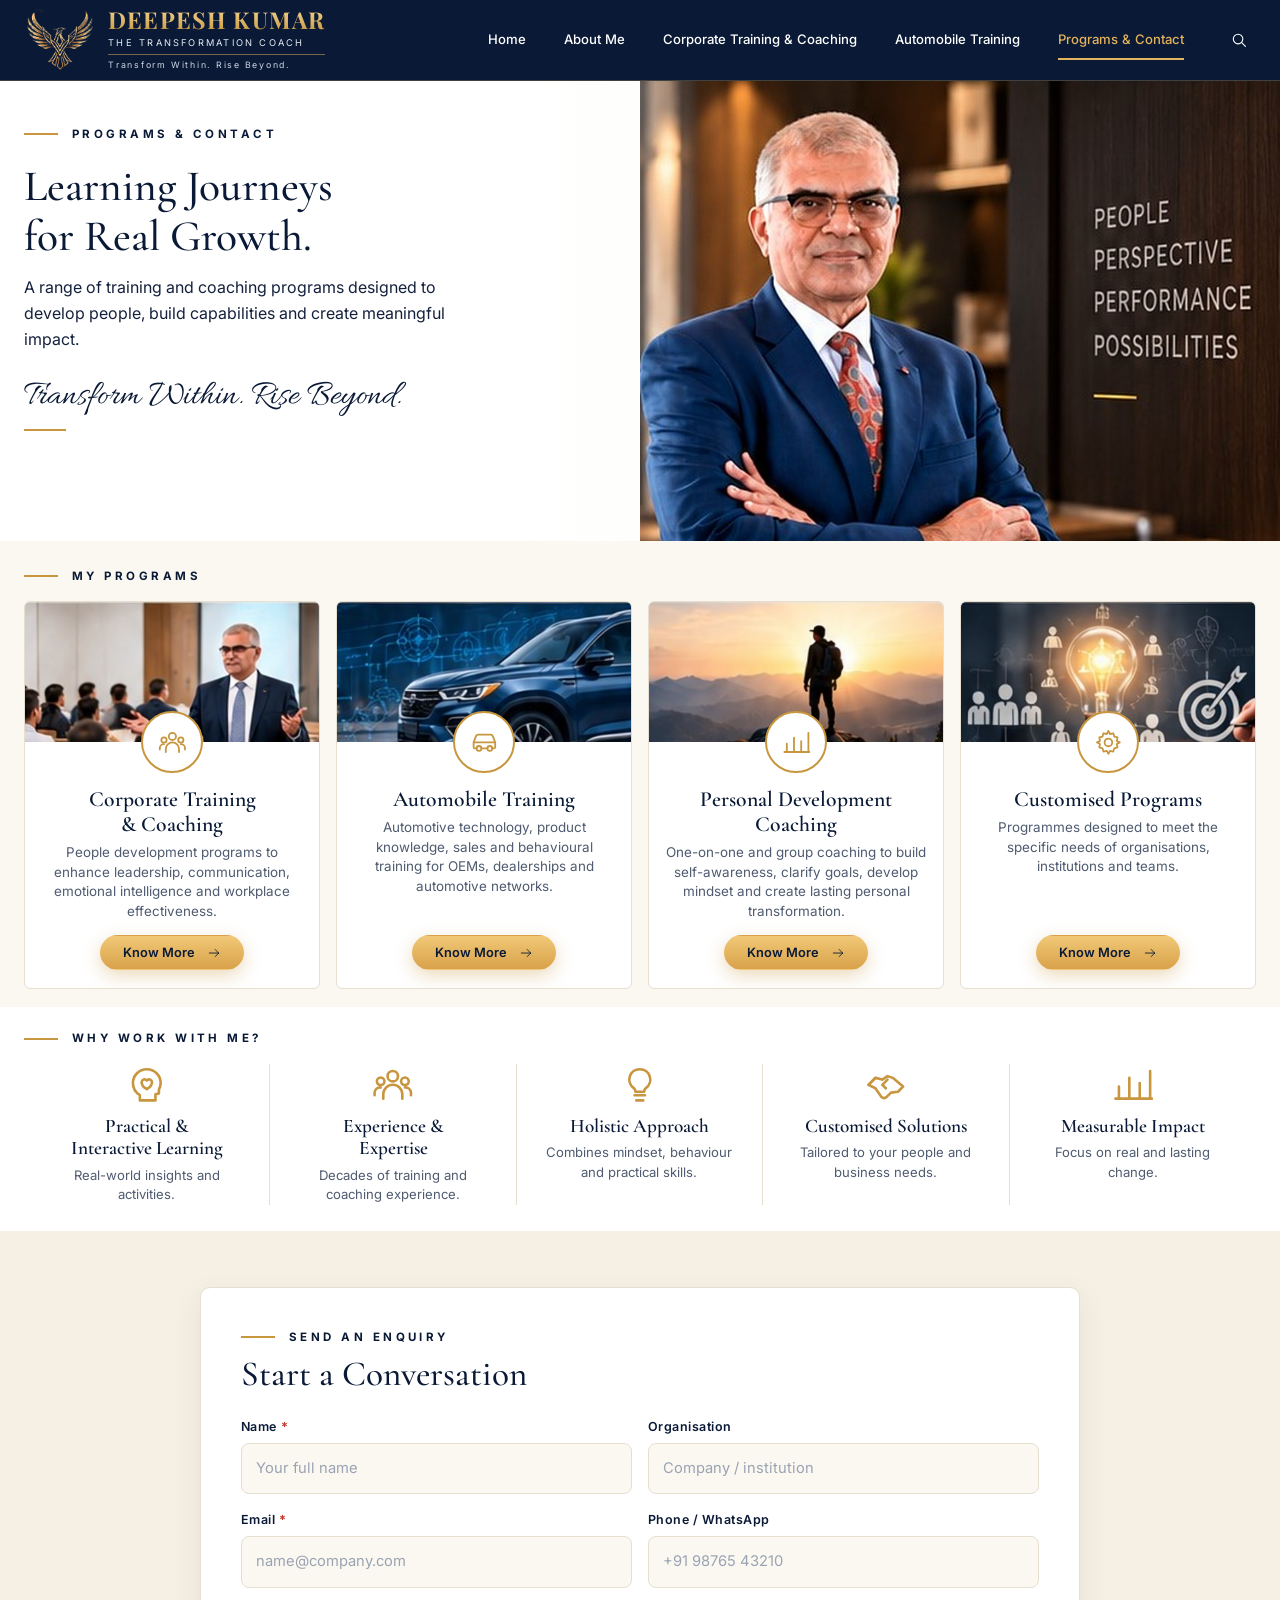
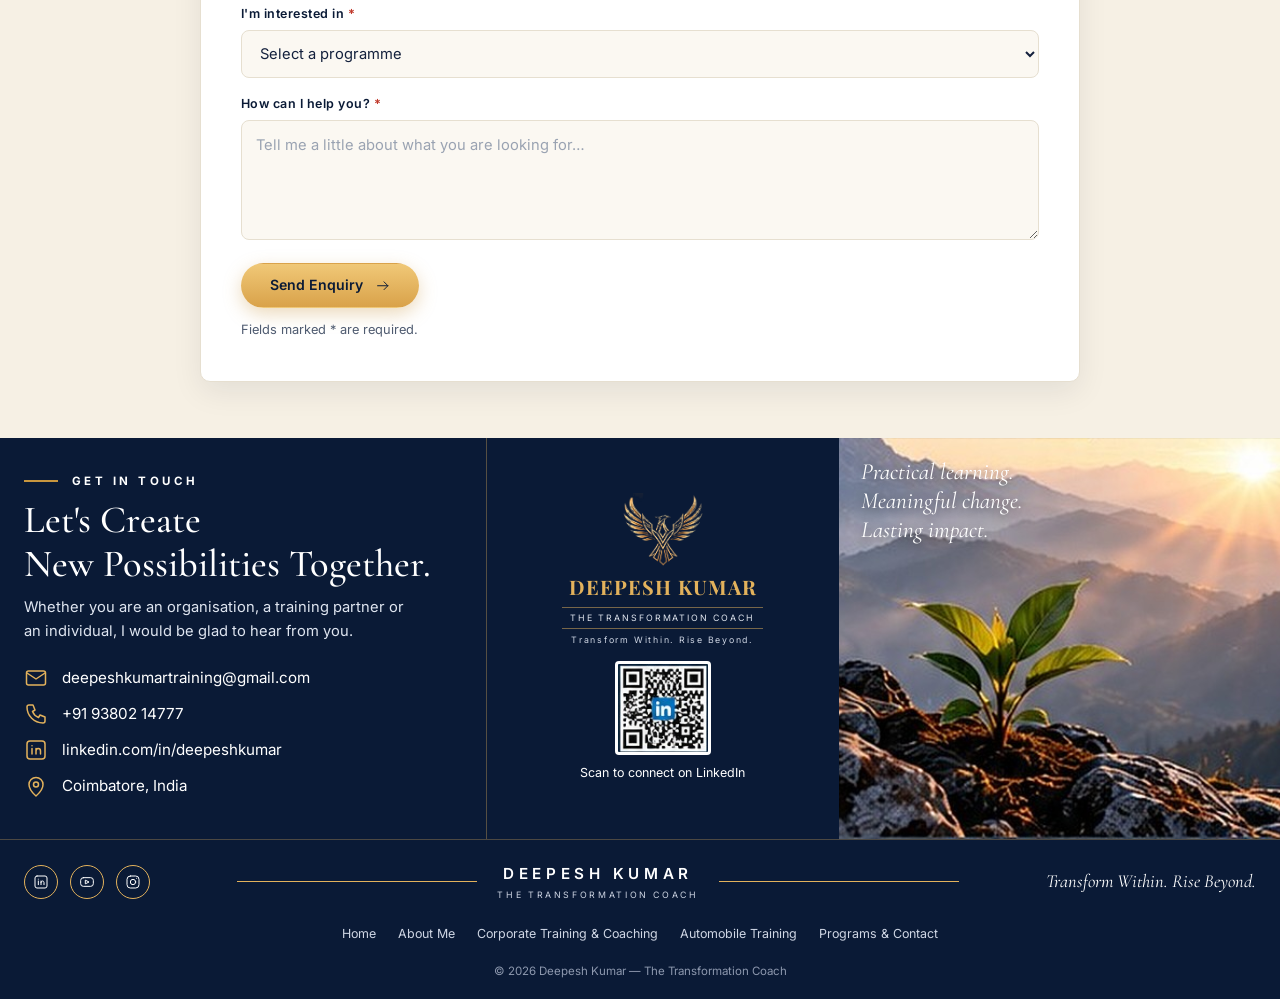
<file: contact.html>
<!DOCTYPE html>
<html lang="en"><head><meta charset="utf-8"><meta name="viewport" content="width=device-width,initial-scale=1">
<title>Programs & Contact — Deepesh Kumar</title><meta name="description" content="Learning journeys for real growth. Get in touch.">
<link rel="preconnect" href="https://fonts.googleapis.com"><link rel="preconnect" href="https://fonts.gstatic.com" crossorigin>
<link href="https://fonts.googleapis.com/css2?family=Allura&family=Cormorant+Garamond:ital,wght@0,500;0,600;0,700;1,500&family=Inter:wght@400;500;600;700&family=Playfair+Display:wght@500;600;700&display=swap" rel="stylesheet">
<link rel="icon" href="assets/eagle.png"><link rel="stylesheet" href="style.css"></head>
<body><svg width="0" height="0" style="position:absolute" aria-hidden="true"><defs><symbol id="i-people" viewBox="0 0 24 24"><circle cx="12" cy="7" r="3"/><circle cx="5" cy="10" r="2.2"/><circle cx="19" cy="10" r="2.2"/><path d="M6.5 20v-2.5a5.5 5.5 0 0 1 11 0V20M1.5 18v-1.5a3.3 3.3 0 0 1 3.5-3M22.5 18v-1.5a3.3 3.3 0 0 0-3.5-3"/></symbol><symbol id="i-user" viewBox="0 0 24 24"><circle cx="12" cy="8" r="4"/><path d="M4.5 21v-1.500a6 6 0 0 1 6-6h3a6 6 0 0 1 6 6V21M12 14l-1.500 3 1.500 2 1.500-2z"/></symbol><symbol id="i-bars" viewBox="0 0 24 24"><path d="M4 20V13M10 20V8M16 20V11M22 20V4M2 20h21"/></symbol><symbol id="i-brain" viewBox="0 0 24 24"><path d="M8 21v-3c-2.500-1.500-4-4-4-7a8 8 0 1 1 16 0c0 1.500-.4 2.600-1 3.700L19 17l-2 .5V21z"/><path d="M12 14.500s-3-1.800-3-4a1.700 1.700 0 0 1 3-1 1.700 1.700 0 0 1 3 1c0 2.200-3 4-3 4z"/></symbol><symbol id="i-chat" viewBox="0 0 24 24"><path d="M21 12a8 8 0 0 1-11.600 7.100L3 21l1.900-5.400A8 8 0 1 1 21 12z"/><path d="M8.500 11h7M8.500 14h4"/></symbol><symbol id="i-target" viewBox="0 0 24 24"><circle cx="12" cy="12" r="9"/><circle cx="12" cy="12" r="5"/><circle cx="12" cy="12" r="1.200"/><path d="M12 12l8-8M17 4h3v3"/></symbol><symbol id="i-link" viewBox="0 0 24 24"><path d="M10 14a4 4 0 0 0 5.700 0l3-3a4 4 0 0 0-5.700-5.700l-1 1"/><path d="M14 10a4 4 0 0 0-5.700 0l-3 3a4 4 0 0 0 5.700 5.700l1-1"/></symbol><symbol id="i-car" viewBox="0 0 24 24"><path d="M3 16v-4l2-5.200A2 2 0 0 1 6.900 5.500h10.200A2 2 0 0 1 19 6.800L21 12v4a1 1 0 0 1-1 1h-1.500M3 16a1 1 0 0 0 1 1h1.500M3 12h18"/><circle cx="7.500" cy="17" r="2"/><circle cx="16.500" cy="17" r="2"/><path d="M9.500 17h5"/></symbol><symbol id="i-gear" viewBox="0 0 24 24"><circle cx="12" cy="12" r="3.200"/><path d="M12 2.500l1.300 2.500 2.800-.6.800 2.700 2.700.8-.6 2.800L21.500 12l-2.500 1.300.6 2.800-2.700.8-.8 2.700-2.800-.6L12 21.500l-1.300-2.500-2.800.6-.8-2.700-2.700-.8.6-2.800L2.500 12 5 10.700l-.6-2.800 2.700-.8.8-2.700 2.800.6z"/></symbol><symbol id="i-engine" viewBox="0 0 24 24"><path d="M7 9h10l2 2v6l-2 2H7l-2-2v-6z"/><path d="M9 9V6.500h6V9M10.500 6.500V5M13.500 6.500V5"/><path d="M5 13H2.500M19 13h2.500"/><circle cx="12" cy="14" r="2.200"/></symbol><symbol id="i-leaf" viewBox="0 0 24 24"><path d="M5 19c0-9 5-14 15-14 0 10-5 15-14 15M5 19l8-8"/></symbol><symbol id="i-clip" viewBox="0 0 24 24"><rect x="5" y="3.500" width="14" height="18" rx="2"/><path d="M9 3.500h6v3H9zM8.500 11h7M8.500 14.500h7M8.500 18h4"/></symbol><symbol id="i-award" viewBox="0 0 24 24"><circle cx="12" cy="9" r="6"/><path d="M8.500 14L7 22l5-3 5 3-1.500-8"/></symbol><symbol id="i-gate" viewBox="0 0 24 24"><path d="M2 5.500c4 1.500 16 1.500 20 0M4 8.500h16M6 8.500V21M18 8.500V21M3.500 12.500h17"/></symbol><symbol id="i-mail" viewBox="0 0 24 24"><rect x="2.500" y="5" width="19" height="14" rx="2"/><path d="M3 7l9 6 9-6"/></symbol><symbol id="i-phone" viewBox="0 0 24 24"><path d="M5 3h4l2 5-2.500 1.500a11 11 0 0 0 6 6L16 13l5 2v4a2 2 0 0 1-2 2A16 16 0 0 1 3 5a2 2 0 0 1 2-2z"/></symbol><symbol id="i-in" viewBox="0 0 24 24"><rect x="3" y="3" width="18" height="18" rx="3"/><path d="M8 10.500V16M8 7.700v.1M12 16v-5.500M12 13c0-1.500 1-2.500 2.300-2.500S16.500 11.500 16.500 13v3"/></symbol><symbol id="i-pin" viewBox="0 0 24 24"><path d="M12 21s7-6 7-11.500A7 7 0 0 0 5 9.500C5 15 12 21 12 21z"/><circle cx="12" cy="9.500" r="2.500"/></symbol><symbol id="i-arrow" viewBox="0 0 24 24"><path d="M4 12h16M14 6l6 6-6 6"/></symbol><symbol id="i-tick" viewBox="0 0 24 24"><circle cx="12" cy="12" r="9"/><path d="M8 12.500l3 3 5-6"/></symbol><symbol id="i-bulb" viewBox="0 0 24 24"><path d="M9 18h6M10 21h4M12 3a6 6 0 0 0-3.500 10.900c.6.500 1 1.200 1 2.100h5c0-.9.400-1.600 1-2.100A6 6 0 0 0 12 3z"/></symbol><symbol id="i-hand" viewBox="0 0 24 24"><path d="M2 12l4-4 4 1 3-2 3 1 6 5-3 3-4 .5-2.500 2.500a2 2 0 0 1-3 0L6 14z"/><path d="M13 9l-3 3 2 2M6 8l-4 4"/></symbol><symbol id="i-case" viewBox="0 0 24 24"><rect x="3" y="7" width="18" height="13" rx="2"/><path d="M9 7V5a1 1 0 0 1 1-1h4a1 1 0 0 1 1 1v2M3 13h18"/></symbol><symbol id="i-cap" viewBox="0 0 24 24"><path d="M2 9l10-5 10 5-10 5z"/><path d="M6 11v5c0 1.500 3 3 6 3s6-1.500 6-3v-5M22 9v6"/></symbol><symbol id="i-building" viewBox="0 0 24 24"><path d="M5 21V4h9v17M14 9h5v12M2 21h20M8 8h3M8 12h3M8 16h3M16.500 13h.01M16.500 17h.01"/></symbol><symbol id="i-factory" viewBox="0 0 24 24"><path d="M3 21V10l6 3V10l6 3V6h4v15zM3 21h18M8 17h2M13 17h2"/></symbol><symbol id="i-store" viewBox="0 0 24 24"><path d="M4 9l1.500-5h13L20 9M4 9a2.500 2.500 0 0 0 5 0 2.500 2.500 0 0 0 5 0 2.500 2.500 0 0 0 5 0M5 11v10h14V11M10 21v-5h4v5"/></symbol><symbol id="i-wrench" viewBox="0 0 24 24"><path d="M14.500 6.500a4 4 0 0 0 4.800 4.800L20 12l-7 7a2.100 2.100 0 0 1-3-3l7-7zM9 4a4 4 0 0 0-4.500 5.500L11 16"/></symbol><symbol id="i-flag" viewBox="0 0 24 24"><path d="M5 21V4M5 4h11l-2 4 2 4H5M2 21h8"/></symbol><symbol id="i-search" viewBox="0 0 24 24"><circle cx="11" cy="11" r="6.500"/><path d="M16 16l5 5"/></symbol><symbol id="i-yt" viewBox="0 0 24 24"><rect x="2.500" y="5.500" width="19" height="13" rx="4"/><path d="M10 9.500l5 2.500-5 2.500z"/></symbol><symbol id="i-ig" viewBox="0 0 24 24"><rect x="3" y="3" width="18" height="18" rx="5"/><circle cx="12" cy="12" r="4"/><path d="M17.500 6.500h.01"/></symbol><symbol id="i-tools" viewBox="0 0 24 24"><path d="M14.500 6.500a4 4 0 0 0 4.800 4.800L20 12l-7 7a2.100 2.100 0 0 1-3-3l7-7zM3 21l5-5M4 4l4 4"/></symbol><symbol id="i-alert" viewBox="0 0 24 24"><circle cx="12" cy="12" r="10"/><line x1="12" y1="8" x2="12" y2="12"/><circle cx="12" cy="16" r="1" fill="currentColor"/></symbol></defs></svg>
<header class="site-header"><div class="wrap nav">
<a class="brand" href="index.html"><img src="assets/eagle.png" alt="Deepesh Kumar logo"><span class="t"><b>DEEPESH KUMAR</b><small>The Transformation Coach</small><em>Transform Within. Rise Beyond.</em></span></a>
<input type="checkbox" id="nav-toggle" aria-label="Toggle menu"><label for="nav-toggle" class="burger" aria-label="Menu"><span></span></label>
<nav class="menu"><a href="index.html">Home</a><a href="about.html">About Me</a><a href="corporate-training.html">Corporate Training &amp; Coaching</a><a href="automobile-training.html">Automobile Training</a><a href="contact.html" class="active">Programs &amp; Contact</a><a class="search" href="#" aria-label="Search"><svg class="icon" aria-hidden="true"><use href="#i-search"/></svg></a></nav></div></header>
<main>
<section class="hero-in"><div class="hi-img"><img src="assets/prog_hero.jpg" alt="Deepesh Kumar"></div>
<div class="wrap hi-grid"><div class="hi-text"><div class="eyebrow">Programs &amp; Contact</div>
<h1>Learning Journeys<br>for Real Growth.</h1>
<p>A range of training and coaching programs designed to develop people, build capabilities and create meaningful impact.</p>
<div class="hi-script script">Transform Within. Rise Beyond.</div></div></div></section>

<section class="progs"><div class="wrap"><div class="eyebrow">My Programs</div>
<div class="pgrid"><article class="pc"><div class="ph"><img src="assets/prog_t1.jpg" alt=""></div><div class="badge"><svg class="icon" aria-hidden="true"><use href="#i-people"/></svg></div><div class="bd"><h3>Corporate Training<br>&amp; Coaching</h3><p>People development programs to enhance leadership, communication, emotional intelligence and workplace effectiveness.</p><a class="btn btn-gold btn-sm" href="corporate-training.html">Know More <svg class="icon" aria-hidden="true"><use href="#i-arrow"/></svg></a></div></article><article class="pc"><div class="ph"><img src="assets/prog_t2.jpg" alt=""></div><div class="badge"><svg class="icon" aria-hidden="true"><use href="#i-car"/></svg></div><div class="bd"><h3>Automobile Training</h3><p>Automotive technology, product knowledge, sales and behavioural training for OEMs, dealerships and automotive networks.</p><a class="btn btn-gold btn-sm" href="automobile-training.html">Know More <svg class="icon" aria-hidden="true"><use href="#i-arrow"/></svg></a></div></article><article class="pc"><div class="ph"><img src="assets/prog_t3.jpg" alt=""></div><div class="badge"><svg class="icon" aria-hidden="true"><use href="#i-bars"/></svg></div><div class="bd"><h3>Personal Development<br>Coaching</h3><p>One-on-one and group coaching to build self-awareness, clarify goals, develop mindset and create lasting personal transformation.</p><a class="btn btn-gold btn-sm" href="corporate-training.html">Know More <svg class="icon" aria-hidden="true"><use href="#i-arrow"/></svg></a></div></article><article class="pc"><div class="ph"><img src="assets/prog_t4.jpg" alt=""></div><div class="badge"><svg class="icon" aria-hidden="true"><use href="#i-gear"/></svg></div><div class="bd"><h3>Customised Programs</h3><p>Programmes designed to meet the specific needs of organisations, institutions and teams.</p><a class="btn btn-gold btn-sm" href="#enquiry">Know More <svg class="icon" aria-hidden="true"><use href="#i-arrow"/></svg></a></div></article></div></div></section>

<section class="why"><div class="wrap"><div class="eyebrow">Why Work With Me?</div>
<div class="fcols"><div class="fc"><svg class="icon plain" aria-hidden="true"><use href="#i-brain"/></svg><h3>Practical &amp;<br>Interactive Learning</h3><p>Real-world insights and activities.</p></div><div class="fc"><svg class="icon plain" aria-hidden="true"><use href="#i-people"/></svg><h3>Experience &amp;<br>Expertise</h3><p>Decades of training and coaching experience.</p></div><div class="fc"><svg class="icon plain" aria-hidden="true"><use href="#i-bulb"/></svg><h3>Holistic Approach</h3><p>Combines mindset, behaviour and practical skills.</p></div><div class="fc"><svg class="icon plain" aria-hidden="true"><use href="#i-hand"/></svg><h3>Customised Solutions</h3><p>Tailored to your people and business needs.</p></div><div class="fc"><svg class="icon plain" aria-hidden="true"><use href="#i-bars"/></svg><h3>Measurable Impact</h3><p>Focus on real and lasting change.</p></div></div></div></section>

<section class="enq" id="enquiry"><div class="wrap"><div class="enq-box">
<div class="eyebrow">Send an Enquiry</div><h2>Start a Conversation</h2>

<div id="enq-success-wrap" class="enq-success" style="display:none;" aria-live="polite">
  <div class="success-icon"><svg class="icon" aria-hidden="true" style="width:1.6em;height:1.6em"><use href="#i-tick"/></svg></div>
  <h3>Enquiry Sent!</h3>
  <p>Thank you for reaching out, <span id="success-name"></span>. Your enquiry is opening in WhatsApp (+91 93802 14777). If WhatsApp didn't open automatically, please click below.</p>
  <div class="enq-summary">
    <div><span>Programme:</span> <strong id="success-prog"></strong></div>
    <div><span>Email:</span> <strong id="success-email"></strong></div>
    <div id="success-phone-row" style="display:none;"><span>Phone:</span> <strong id="success-phone"></strong></div>
  </div>
  <div class="btn-row">
    <a href="#" class="btn btn-gold" id="btn-whatsapp" target="_blank" rel="noopener">Open in WhatsApp <svg class="icon" aria-hidden="true"><use href="#i-arrow"/></svg></a>
    <button type="button" class="btn btn-dark" id="btn-another">Send Another Enquiry</button>
  </div>
</div>

<form id="enquiry-form" class="live" data-wa="919380214777" action="https://wa.me/919380214777" method="get" target="_blank" autocomplete="on" novalidate>
<div class="row">
  <div class="f" id="f-name">
    <label for="n">Name <b>*</b></label>
    <input id="n" name="Name" placeholder="Your full name" required minlength="2" maxlength="60" autocomplete="name" pattern="[A-Za-z\s.'-]+" title="Please enter letters only">
    <span class="msg" id="msg-name"><svg class="icon" aria-hidden="true"><use href="#i-alert"/></svg><span>Please enter your name using letters only (minimum 2).</span></span>
  </div>
  <div class="f" id="f-org">
    <label for="o">Organisation</label>
    <input id="o" name="Organisation" placeholder="Company / institution" maxlength="80" autocomplete="organization">
  </div>
</div>
<div class="row">
  <div class="f" id="f-email">
    <label for="e">Email <b>*</b></label>
    <input id="e" type="email" name="Email" placeholder="name@company.com" required autocomplete="email" inputmode="email">
    <span class="msg" id="msg-email"><svg class="icon" aria-hidden="true"><use href="#i-alert"/></svg><span>Enter a valid email address, e.g. name@company.com</span></span>
  </div>
  <div class="f" id="f-phone">
    <label for="p">Phone / WhatsApp</label>
    <input id="p" type="tel" name="Phone" placeholder="+91 98765 43210" autocomplete="tel" inputmode="numeric" maxlength="16" pattern="[0-9+]*" title="Please enter numbers only">
    <span class="msg" id="msg-phone"><svg class="icon" aria-hidden="true"><use href="#i-alert"/></svg><span>Enter a valid phone number (at least 10 digits, numbers only).</span></span>
  </div>
</div>
<div class="f" id="f-interest">
  <label for="t">I'm interested in <b>*</b></label>
  <select id="t" name="Interest" required>
    <option value="" selected disabled>Select a programme</option>
    <option value="Corporate Training & Coaching">Corporate Training &amp; Coaching</option>
    <option value="Automobile Training">Automobile Training</option>
    <option value="Personal Development Coaching">Personal Development Coaching</option>
    <option value="Customised Programs">Customised Programs</option>
  </select>
  <span class="msg" id="msg-interest"><svg class="icon" aria-hidden="true"><use href="#i-alert"/></svg><span>Please select a programme.</span></span>
</div>
<div class="f" id="f-msg">
  <label for="m">How can I help you? <b>*</b></label>
  <textarea id="m" name="Message" placeholder="Tell me a little about what you are looking for…" required minlength="10" maxlength="1000"></textarea>
  <span class="msg" id="msg-msg"><svg class="icon" aria-hidden="true"><use href="#i-alert"/></svg><span>Please write at least 10 characters.</span></span>
</div>
<button id="btn-submit" class="btn btn-gold" type="submit"><span id="btn-text">Send Enquiry</span> <svg class="icon" aria-hidden="true"><use href="#i-arrow"/></svg></button>
<p class="note">Fields marked * are required.</p>
</form></div></div></section>

<section class="getin" id="contact">
<div class="gi-l"><div class="eyebrow">Get in Touch</div><h2>Let's Create<br>New Possibilities Together.</h2>
<p>Whether you are an organisation, a training partner or an individual, I would be glad to hear from you.</p>
<ul><li><svg class="icon" aria-hidden="true"><use href="#i-mail"/></svg><a href="mailto:deepeshkumartraining@gmail.com">deepeshkumartraining@gmail.com</a></li><li><svg class="icon" aria-hidden="true"><use href="#i-phone"/></svg><a href="tel:+919380214777">+91 93802 14777</a></li><li><svg class="icon" aria-hidden="true"><use href="#i-in"/></svg><a href="https://www.linkedin.com/in/deepeshkumar" target="_blank" rel="noopener">linkedin.com/in/deepeshkumar</a></li><li><svg class="icon" aria-hidden="true"><use href="#i-pin"/></svg>Coimbatore, India</li></ul></div>
<div class="gi-m"><img class="eg" src="assets/eagle.png" alt=""><b>DEEPESH KUMAR</b><small>THE TRANSFORMATION COACH</small><em>Transform Within. Rise Beyond.</em>
<img class="qr" src="assets/qr.png" alt="QR code"><div class="cap">Scan to connect on LinkedIn</div></div>
<div class="gi-r" style="background-image:url(assets/prog_sunrise.jpg)"><p>Practical learning.<br>Meaningful change.<br>Lasting impact.</p></div></section>
</main>
<footer class="site-footer"><div class="wrap">
<div class="foot"><div class="soc"><a href="https://www.linkedin.com/in/deepeshkumar" target="_blank" rel="noopener" aria-label="LinkedIn"><svg class="icon" aria-hidden="true"><use href="#i-in"/></svg></a><a href="#" aria-label="YouTube"><svg class="icon" aria-hidden="true"><use href="#i-yt"/></svg></a><a href="#" aria-label="Instagram"><svg class="icon" aria-hidden="true"><use href="#i-ig"/></svg></a></div>
<div class="mid"><div class="nm">DEEPESH KUMAR<small>THE TRANSFORMATION COACH</small></div></div>
<div class="tg">Transform Within. Rise Beyond.</div></div>
<div class="foot-links"><a href="index.html">Home</a><a href="about.html">About Me</a><a href="corporate-training.html">Corporate Training &amp; Coaching</a><a href="automobile-training.html">Automobile Training</a><a href="contact.html">Programs &amp; Contact</a></div>
<p class="copy">© 2026 Deepesh Kumar — The Transformation Coach</p></div></footer>
<script>
document.addEventListener('DOMContentLoaded', function() {
  var form = document.getElementById('enquiry-form');
  if (!form) return;
  form.classList.add('js-active');

  var nameInput = document.getElementById('n');
  var orgInput = document.getElementById('o');
  var emailInput = document.getElementById('e');
  var phoneInput = document.getElementById('p');
  var interestSelect = document.getElementById('t');
  var msgInput = document.getElementById('m');
  var submitBtn = document.getElementById('btn-submit');
  var btnText = document.getElementById('btn-text');
  var successWrap = document.getElementById('enq-success-wrap');
  var anotherBtn = document.getElementById('btn-another');
  var waBtn = document.getElementById('btn-whatsapp');

  var fName = document.getElementById('f-name');
  var fOrg = document.getElementById('f-org');
  var fEmail = document.getElementById('f-email');
  var fPhone = document.getElementById('f-phone');
  var fInterest = document.getElementById('f-interest');
  var fMsg = document.getElementById('f-msg');

  var msgName = document.getElementById('msg-name').querySelector('span');
  var msgEmail = document.getElementById('msg-email').querySelector('span');
  var msgPhone = document.getElementById('msg-phone').querySelector('span');
  var msgInterest = document.getElementById('msg-interest').querySelector('span');
  var msgMsg = document.getElementById('msg-msg').querySelector('span');

  function setFieldError(fieldContainer, errorSpan, message) {
    fieldContainer.classList.add('has-error');
    fieldContainer.classList.remove('is-valid');
    if (errorSpan && message) {
      errorSpan.textContent = message;
    }
  }

  function clearFieldError(fieldContainer) {
    fieldContainer.classList.remove('has-error');
    fieldContainer.classList.add('is-valid');
  }

  function resetFieldState(fieldContainer) {
    fieldContainer.classList.remove('has-error');
    fieldContainer.classList.remove('is-valid');
  }

  function validateName() {
    var val = nameInput.value.trim();
    if (!val) {
      setFieldError(fName, msgName, 'Please enter your name.');
      return false;
    }
    if (val.length < 2) {
      setFieldError(fName, msgName, 'Name must be at least 2 characters.');
      return false;
    }
    var nameRegex = /^[A-Za-z\u00C0-\u024F\s.'-]+$/;
    if (!nameRegex.test(val)) {
      setFieldError(fName, msgName, 'Please enter your name using letters only.');
      return false;
    }
    clearFieldError(fName);
    return true;
  }

  function validateEmail() {
    var val = emailInput.value.trim();
    if (!val) {
      setFieldError(fEmail, msgEmail, 'Please enter your email address.');
      return false;
    }
    var emailRegex = /^[a-zA-Z0-9.!#$%&'*+/=?^_`{|}~-]+@[a-zA-Z0-9](?:[a-zA-Z0-9-]{0,61}[a-zA-Z0-9])?(?:\.[a-zA-Z0-9](?:[a-zA-Z0-9-]{0,61}[a-zA-Z0-9])?)+$/;
    if (!emailRegex.test(val)) {
      setFieldError(fEmail, msgEmail, 'Enter a valid email address, e.g. name@company.com');
      return false;
    }
    clearFieldError(fEmail);
    return true;
  }

  function validatePhone() {
    var val = phoneInput.value.trim();
    if (!val) {
      resetFieldState(fPhone);
      return true;
    }
    var digitsOnly = val.replace(/\D/g, '');
    if (digitsOnly.length < 10) {
      setFieldError(fPhone, msgPhone, 'Please enter a valid phone number (at least 10 digits).');
      return false;
    }
    clearFieldError(fPhone);
    return true;
  }

  function validateInterest() {
    var val = interestSelect.value;
    if (!val || val === '') {
      setFieldError(fInterest, msgInterest, 'Please select a programme.');
      return false;
    }
    clearFieldError(fInterest);
    return true;
  }

  function validateMsg() {
    var val = msgInput.value.trim();
    if (!val) {
      setFieldError(fMsg, msgMsg, 'Please tell us what you are looking for.');
      return false;
    }
    if (val.length < 10) {
      setFieldError(fMsg, msgMsg, 'Please write at least 10 characters.');
      return false;
    }
    clearFieldError(fMsg);
    return true;
  }

  // Validate on blur
  nameInput.addEventListener('blur', function() {
    if (nameInput.value.trim().length > 0) validateName();
  });
  emailInput.addEventListener('blur', function() {
    if (emailInput.value.trim().length > 0) validateEmail();
  });
  phoneInput.addEventListener('blur', function() {
    if (phoneInput.value.trim().length > 0) validatePhone();
  });
  interestSelect.addEventListener('change', function() {
    validateInterest();
  });
  msgInput.addEventListener('blur', function() {
    if (msgInput.value.trim().length > 0) validateMsg();
  });

  // STRICT INPUT RESTRICTION: Only text words allowed in Name
  nameInput.addEventListener('keypress', function(e) {
    if (e.ctrlKey || e.altKey || e.metaKey) return;
    // Disallow numbers and symbols
    if (!/^[A-Za-z\u00C0-\u024F\s.'-]$/.test(e.key)) {
      e.preventDefault();
    }
  });

  nameInput.addEventListener('input', function() {
    // Strip out any numbers or invalid characters even if pasted
    var sanitized = this.value.replace(/[^A-Za-z\u00C0-\u024F\s.'-]/g, '');
    if (this.value !== sanitized) {
      this.value = sanitized;
    }
    if (fName.classList.contains('has-error')) validateName();
  });

  // STRICT INPUT RESTRICTION: Only numbers allowed in Phone (no letters/text)
  phoneInput.addEventListener('keypress', function(e) {
    if (e.ctrlKey || e.altKey || e.metaKey) return;
    // Allow '+' only at the start
    if (e.key === '+' && this.selectionStart === 0 && !this.value.includes('+')) {
      return;
    }
    // Block any letter or non-number character
    if (!/^[0-9]$/.test(e.key)) {
      e.preventDefault();
    }
  });

  phoneInput.addEventListener('input', function() {
    // Strip all text/letters or symbols completely even if pasted
    var hasPlus = this.value.startsWith('+');
    var digitsOnly = this.value.replace(/\D/g, '').slice(0, 15);
    this.value = hasPlus ? ('+' + digitsOnly) : digitsOnly;

    if (fPhone.classList.contains('has-error')) validatePhone();
  });

  emailInput.addEventListener('input', function() {
    if (fEmail.classList.contains('has-error')) validateEmail();
  });

  msgInput.addEventListener('input', function() {
    if (fMsg.classList.contains('has-error')) validateMsg();
  });

  // Submission handler
  form.addEventListener('submit', function(e) {
    e.preventDefault();

    var isNameValid = validateName();
    var isEmailValid = validateEmail();
    var isPhoneValid = validatePhone();
    var isInterestValid = validateInterest();
    var isMsgValid = validateMsg();

    if (!isNameValid || !isEmailValid || !isPhoneValid || !isInterestValid || !isMsgValid) {
      var firstInvalid = form.querySelector('.has-error input, .has-error select, .has-error textarea');
      if (firstInvalid) {
        firstInvalid.focus();
        firstInvalid.scrollIntoView({ behavior: 'smooth', block: 'center' });
      }
      form.classList.remove('shake');
      void form.offsetWidth;
      form.classList.add('shake');
      return;
    }

    submitBtn.classList.add('is-loading');
    submitBtn.disabled = true;
    btnText.textContent = 'Redirecting to WhatsApp...';

    var nameVal = nameInput.value.trim();
    var orgVal = orgInput.value.trim();
    var emailVal = emailInput.value.trim();
    var phoneVal = phoneInput.value.trim();
    var interestVal = interestSelect.value;
    var messageVal = msgInput.value.trim();

    var waNumber = form.getAttribute('data-wa') || '919380214777';
    var lines = [
      'Hello Deepesh, I would like to make an enquiry.',
      '',
      'Name: ' + nameVal
    ];
    if (orgVal) lines.push('Organisation: ' + orgVal);
    lines.push('Email: ' + emailVal);
    if (phoneVal) lines.push('Phone: ' + phoneVal);
    lines.push('Interested in: ' + interestVal);
    lines.push('');
    lines.push('Message: ' + messageVal);

    var waUrl = 'https://wa.me/' + waNumber + '?text=' + encodeURIComponent(lines.join('\n'));

    // Open WhatsApp - opens new tab/app, fallback to current window if popup blocked
    var waWin = window.open(waUrl, '_blank');
    if (!waWin || waWin.closed || typeof waWin.closed === 'undefined') {
      window.location.href = waUrl;
    }

    setTimeout(function() {
      document.getElementById('success-name').textContent = nameVal;
      document.getElementById('success-prog').textContent = interestVal;
      document.getElementById('success-email').textContent = emailVal;
      if (phoneVal) {
        document.getElementById('success-phone').textContent = phoneVal;
        document.getElementById('success-phone-row').style.display = 'flex';
      } else {
        document.getElementById('success-phone-row').style.display = 'none';
      }

      if (waBtn) {
        waBtn.href = waUrl;
      }

      form.style.display = 'none';
      successWrap.style.display = 'block';
      successWrap.scrollIntoView({ behavior: 'smooth', block: 'center' });

      submitBtn.classList.remove('is-loading');
      submitBtn.disabled = false;
      btnText.textContent = 'Send Enquiry';
    }, 400);
  });

  if (anotherBtn) {
    anotherBtn.addEventListener('click', function() {
      form.reset();
      [fName, fOrg, fEmail, fPhone, fInterest, fMsg].forEach(resetFieldState);
      successWrap.style.display = 'none';
      form.style.display = 'block';
      form.scrollIntoView({ behavior: 'smooth', block: 'center' });
      nameInput.focus();
    });
  }
});
</script>
</body></html>
</file>
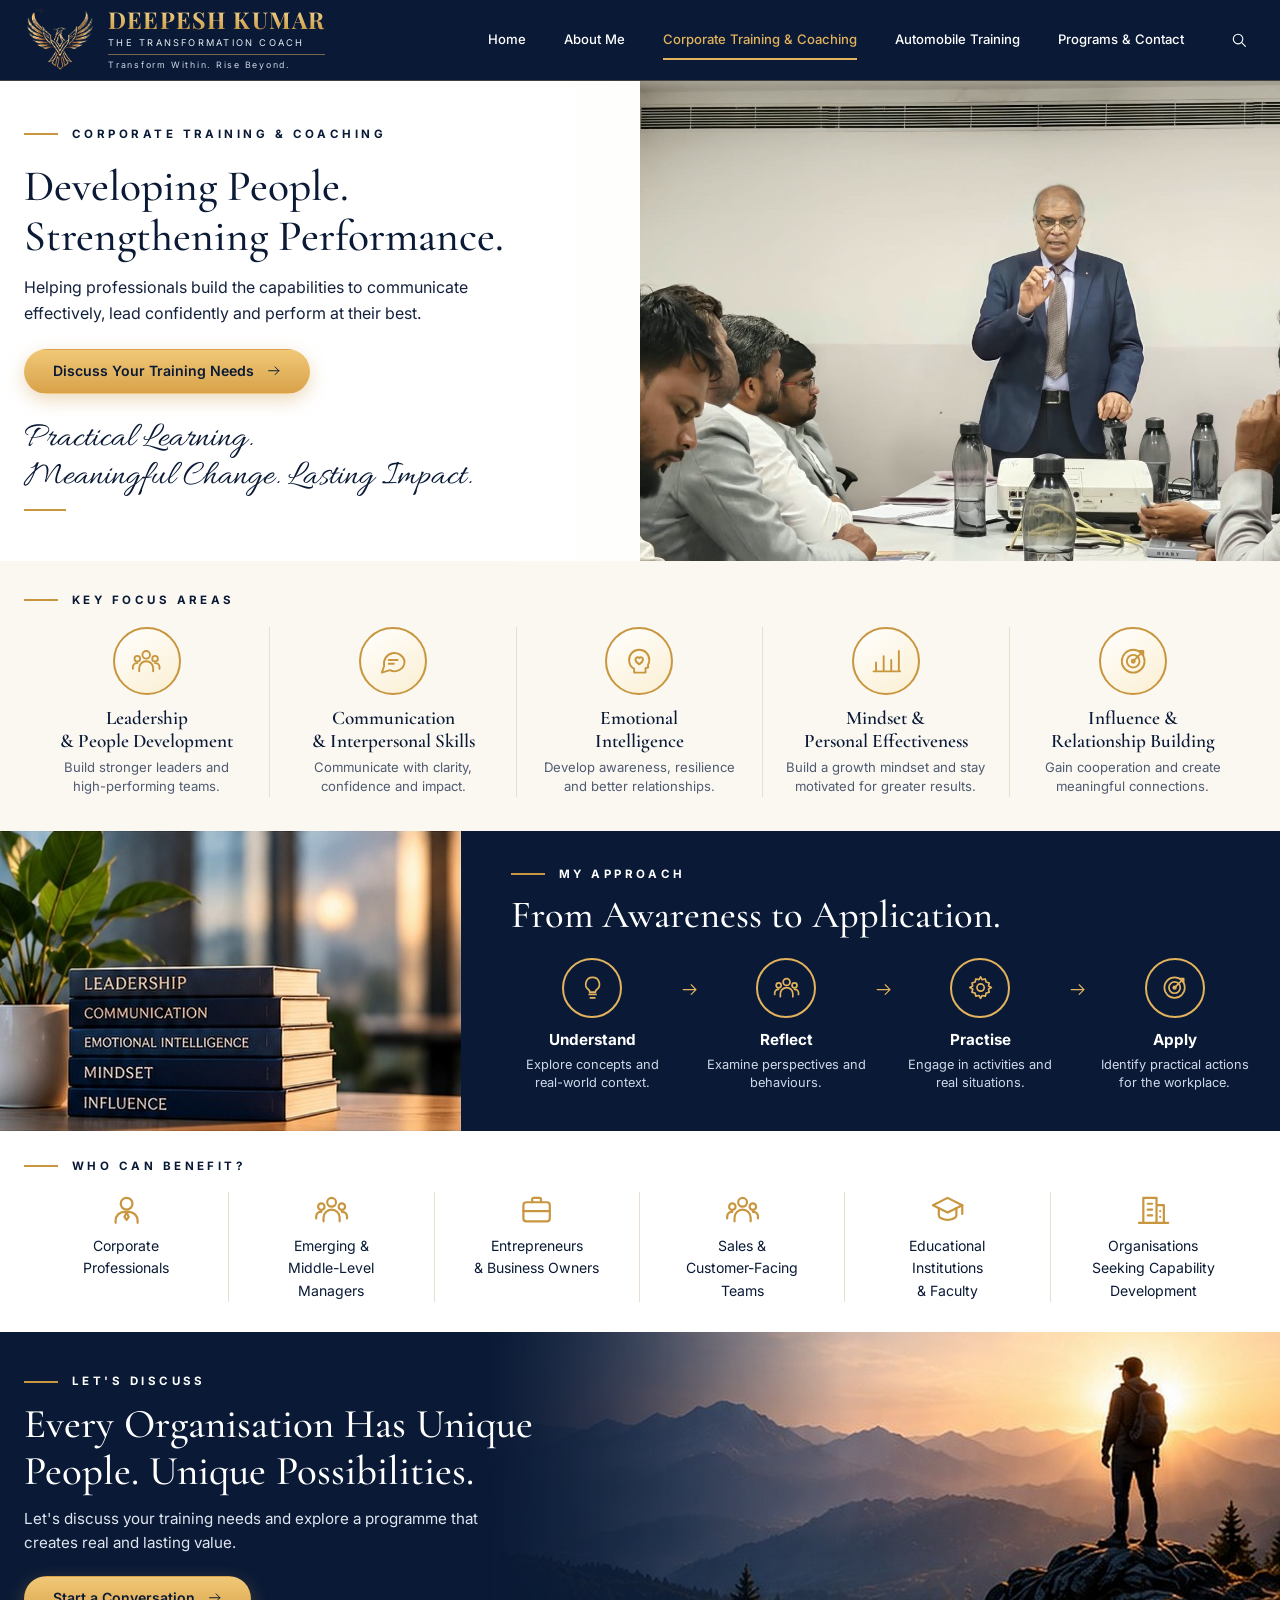
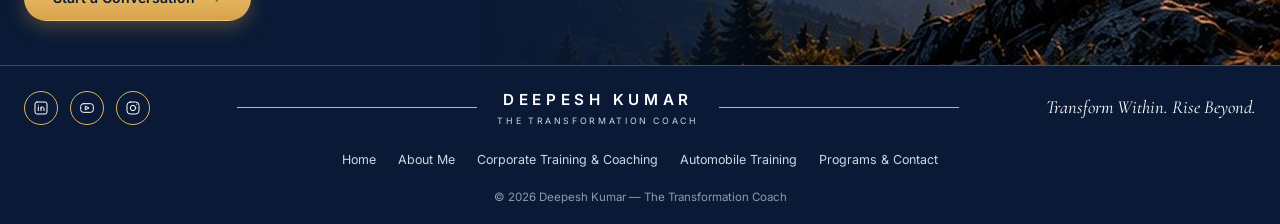
<file: corporate-training.html>
<!DOCTYPE html>
<html lang="en"><head><meta charset="utf-8"><meta name="viewport" content="width=device-width,initial-scale=1">
<title>Corporate Training & Coaching — Deepesh Kumar</title><meta name="description" content="Developing people. Strengthening performance.">
<link rel="preconnect" href="https://fonts.googleapis.com"><link rel="preconnect" href="https://fonts.gstatic.com" crossorigin>
<link href="https://fonts.googleapis.com/css2?family=Allura&family=Cormorant+Garamond:ital,wght@0,500;0,600;0,700;1,500&family=Inter:wght@400;500;600;700&family=Playfair+Display:wght@500;600;700&display=swap" rel="stylesheet">
<link rel="icon" href="assets/eagle.png"><link rel="stylesheet" href="style.css"></head>
<body><svg width="0" height="0" style="position:absolute" aria-hidden="true"><defs><symbol id="i-people" viewBox="0 0 24 24"><circle cx="12" cy="7" r="3"/><circle cx="5" cy="10" r="2.2"/><circle cx="19" cy="10" r="2.2"/><path d="M6.5 20v-2.5a5.5 5.5 0 0 1 11 0V20M1.5 18v-1.5a3.3 3.3 0 0 1 3.5-3M22.5 18v-1.5a3.3 3.3 0 0 0-3.5-3"/></symbol><symbol id="i-user" viewBox="0 0 24 24"><circle cx="12" cy="8" r="4"/><path d="M4.5 21v-1.500a6 6 0 0 1 6-6h3a6 6 0 0 1 6 6V21M12 14l-1.500 3 1.500 2 1.500-2z"/></symbol><symbol id="i-bars" viewBox="0 0 24 24"><path d="M4 20V13M10 20V8M16 20V11M22 20V4M2 20h21"/></symbol><symbol id="i-brain" viewBox="0 0 24 24"><path d="M8 21v-3c-2.500-1.500-4-4-4-7a8 8 0 1 1 16 0c0 1.500-.4 2.600-1 3.700L19 17l-2 .5V21z"/><path d="M12 14.500s-3-1.800-3-4a1.700 1.700 0 0 1 3-1 1.700 1.700 0 0 1 3 1c0 2.200-3 4-3 4z"/></symbol><symbol id="i-chat" viewBox="0 0 24 24"><path d="M21 12a8 8 0 0 1-11.600 7.100L3 21l1.900-5.400A8 8 0 1 1 21 12z"/><path d="M8.500 11h7M8.500 14h4"/></symbol><symbol id="i-target" viewBox="0 0 24 24"><circle cx="12" cy="12" r="9"/><circle cx="12" cy="12" r="5"/><circle cx="12" cy="12" r="1.200"/><path d="M12 12l8-8M17 4h3v3"/></symbol><symbol id="i-link" viewBox="0 0 24 24"><path d="M10 14a4 4 0 0 0 5.700 0l3-3a4 4 0 0 0-5.700-5.700l-1 1"/><path d="M14 10a4 4 0 0 0-5.700 0l-3 3a4 4 0 0 0 5.700 5.700l1-1"/></symbol><symbol id="i-car" viewBox="0 0 24 24"><path d="M3 16v-4l2-5.200A2 2 0 0 1 6.900 5.500h10.200A2 2 0 0 1 19 6.800L21 12v4a1 1 0 0 1-1 1h-1.500M3 16a1 1 0 0 0 1 1h1.500M3 12h18"/><circle cx="7.500" cy="17" r="2"/><circle cx="16.500" cy="17" r="2"/><path d="M9.500 17h5"/></symbol><symbol id="i-gear" viewBox="0 0 24 24"><circle cx="12" cy="12" r="3.200"/><path d="M12 2.500l1.300 2.500 2.800-.6.800 2.700 2.700.8-.6 2.800L21.500 12l-2.500 1.300.6 2.800-2.700.8-.8 2.700-2.800-.6L12 21.500l-1.300-2.500-2.800.6-.8-2.700-2.700-.8.6-2.800L2.500 12 5 10.700l-.6-2.800 2.700-.8.8-2.700 2.800.6z"/></symbol><symbol id="i-engine" viewBox="0 0 24 24"><path d="M7 9h10l2 2v6l-2 2H7l-2-2v-6z"/><path d="M9 9V6.500h6V9M10.500 6.500V5M13.500 6.500V5"/><path d="M5 13H2.500M19 13h2.500"/><circle cx="12" cy="14" r="2.200"/></symbol><symbol id="i-leaf" viewBox="0 0 24 24"><path d="M5 19c0-9 5-14 15-14 0 10-5 15-14 15M5 19l8-8"/></symbol><symbol id="i-clip" viewBox="0 0 24 24"><rect x="5" y="3.500" width="14" height="18" rx="2"/><path d="M9 3.500h6v3H9zM8.500 11h7M8.500 14.500h7M8.500 18h4"/></symbol><symbol id="i-award" viewBox="0 0 24 24"><circle cx="12" cy="9" r="6"/><path d="M8.500 14L7 22l5-3 5 3-1.500-8"/></symbol><symbol id="i-gate" viewBox="0 0 24 24"><path d="M2 5.500c4 1.500 16 1.500 20 0M4 8.500h16M6 8.500V21M18 8.500V21M3.500 12.500h17"/></symbol><symbol id="i-mail" viewBox="0 0 24 24"><rect x="2.500" y="5" width="19" height="14" rx="2"/><path d="M3 7l9 6 9-6"/></symbol><symbol id="i-phone" viewBox="0 0 24 24"><path d="M5 3h4l2 5-2.500 1.500a11 11 0 0 0 6 6L16 13l5 2v4a2 2 0 0 1-2 2A16 16 0 0 1 3 5a2 2 0 0 1 2-2z"/></symbol><symbol id="i-in" viewBox="0 0 24 24"><rect x="3" y="3" width="18" height="18" rx="3"/><path d="M8 10.500V16M8 7.700v.1M12 16v-5.500M12 13c0-1.500 1-2.500 2.300-2.500S16.500 11.500 16.500 13v3"/></symbol><symbol id="i-pin" viewBox="0 0 24 24"><path d="M12 21s7-6 7-11.500A7 7 0 0 0 5 9.500C5 15 12 21 12 21z"/><circle cx="12" cy="9.500" r="2.500"/></symbol><symbol id="i-arrow" viewBox="0 0 24 24"><path d="M4 12h16M14 6l6 6-6 6"/></symbol><symbol id="i-tick" viewBox="0 0 24 24"><circle cx="12" cy="12" r="9"/><path d="M8 12.500l3 3 5-6"/></symbol><symbol id="i-bulb" viewBox="0 0 24 24"><path d="M9 18h6M10 21h4M12 3a6 6 0 0 0-3.500 10.900c.6.500 1 1.200 1 2.100h5c0-.9.400-1.600 1-2.100A6 6 0 0 0 12 3z"/></symbol><symbol id="i-hand" viewBox="0 0 24 24"><path d="M2 12l4-4 4 1 3-2 3 1 6 5-3 3-4 .5-2.500 2.500a2 2 0 0 1-3 0L6 14z"/><path d="M13 9l-3 3 2 2M6 8l-4 4"/></symbol><symbol id="i-case" viewBox="0 0 24 24"><rect x="3" y="7" width="18" height="13" rx="2"/><path d="M9 7V5a1 1 0 0 1 1-1h4a1 1 0 0 1 1 1v2M3 13h18"/></symbol><symbol id="i-cap" viewBox="0 0 24 24"><path d="M2 9l10-5 10 5-10 5z"/><path d="M6 11v5c0 1.500 3 3 6 3s6-1.500 6-3v-5M22 9v6"/></symbol><symbol id="i-building" viewBox="0 0 24 24"><path d="M5 21V4h9v17M14 9h5v12M2 21h20M8 8h3M8 12h3M8 16h3M16.500 13h.01M16.500 17h.01"/></symbol><symbol id="i-factory" viewBox="0 0 24 24"><path d="M3 21V10l6 3V10l6 3V6h4v15zM3 21h18M8 17h2M13 17h2"/></symbol><symbol id="i-store" viewBox="0 0 24 24"><path d="M4 9l1.500-5h13L20 9M4 9a2.500 2.500 0 0 0 5 0 2.500 2.500 0 0 0 5 0 2.500 2.500 0 0 0 5 0M5 11v10h14V11M10 21v-5h4v5"/></symbol><symbol id="i-wrench" viewBox="0 0 24 24"><path d="M14.500 6.500a4 4 0 0 0 4.800 4.800L20 12l-7 7a2.100 2.100 0 0 1-3-3l7-7zM9 4a4 4 0 0 0-4.500 5.500L11 16"/></symbol><symbol id="i-flag" viewBox="0 0 24 24"><path d="M5 21V4M5 4h11l-2 4 2 4H5M2 21h8"/></symbol><symbol id="i-search" viewBox="0 0 24 24"><circle cx="11" cy="11" r="6.500"/><path d="M16 16l5 5"/></symbol><symbol id="i-yt" viewBox="0 0 24 24"><rect x="2.500" y="5.500" width="19" height="13" rx="4"/><path d="M10 9.500l5 2.500-5 2.500z"/></symbol><symbol id="i-ig" viewBox="0 0 24 24"><rect x="3" y="3" width="18" height="18" rx="5"/><circle cx="12" cy="12" r="4"/><path d="M17.500 6.500h.01"/></symbol><symbol id="i-tools" viewBox="0 0 24 24"><path d="M14.500 6.500a4 4 0 0 0 4.800 4.800L20 12l-7 7a2.100 2.100 0 0 1-3-3l7-7zM3 21l5-5M4 4l4 4"/></symbol></defs></svg>
<header class="site-header"><div class="wrap nav">
<a class="brand" href="index.html"><img src="assets/eagle.png" alt="Deepesh Kumar logo"><span class="t"><b>DEEPESH KUMAR</b><small>The Transformation Coach</small><em>Transform Within. Rise Beyond.</em></span></a>
<input type="checkbox" id="nav-toggle" aria-label="Toggle menu"><label for="nav-toggle" class="burger" aria-label="Menu"><span></span></label>
<nav class="menu"><a href="index.html">Home</a><a href="about.html">About Me</a><a href="corporate-training.html" class="active">Corporate Training &amp; Coaching</a><a href="automobile-training.html">Automobile Training</a><a href="contact.html">Programs &amp; Contact</a><a class="search" href="#" aria-label="Search"><svg class="icon" aria-hidden="true"><use href="#i-search"/></svg></a></nav></div></header>
<main>
<section class="hero-in"><div class="hi-img"><img src="assets/corp_hero.jpg" alt="Deepesh Kumar conducting a corporate training session"></div>
<div class="wrap hi-grid"><div class="hi-text"><div class="eyebrow">Corporate Training &amp; Coaching</div>
<h1>Developing People.<br>Strengthening Performance.</h1>
<p>Helping professionals build the capabilities to communicate effectively, lead confidently and perform at their best.</p>
<a class="btn btn-gold" href="contact.html#enquiry">Discuss Your Training Needs <svg class="icon" aria-hidden="true"><use href="#i-arrow"/></svg></a>
<div class="hi-script script">Practical Learning.<br>Meaningful Change. Lasting Impact.</div></div></div></section>

<section class="focus"><div class="wrap"><div class="eyebrow">Key Focus Areas</div>
<div class="fcols"><div class="fc"><div class="ring"><svg class="icon" aria-hidden="true"><use href="#i-people"/></svg></div><h3>Leadership<br>&amp; People Development</h3><p>Build stronger leaders and high-performing teams.</p></div><div class="fc"><div class="ring"><svg class="icon" aria-hidden="true"><use href="#i-chat"/></svg></div><h3>Communication<br>&amp; Interpersonal Skills</h3><p>Communicate with clarity, confidence and impact.</p></div><div class="fc"><div class="ring"><svg class="icon" aria-hidden="true"><use href="#i-brain"/></svg></div><h3>Emotional<br>Intelligence</h3><p>Develop awareness, resilience and better relationships.</p></div><div class="fc"><div class="ring"><svg class="icon" aria-hidden="true"><use href="#i-bars"/></svg></div><h3>Mindset &amp;<br>Personal Effectiveness</h3><p>Build a growth mindset and stay motivated for greater results.</p></div><div class="fc"><div class="ring"><svg class="icon" aria-hidden="true"><use href="#i-target"/></svg></div><h3>Influence &amp;<br>Relationship Building</h3><p>Gain cooperation and create meaningful connections.</p></div></div></div></section>

<section class="approach"><div class="ph"><img src="assets/corp_books.jpg" alt="Books on leadership, communication, emotional intelligence, mindset and influence"></div>
<div class="tx"><div class="eyebrow">My Approach</div><h2>From Awareness to Application.</h2>
<div class="asteps">
<div class="as"><div class="ring"><svg class="icon" aria-hidden="true"><use href="#i-bulb"/></svg></div><b>Understand</b><p>Explore concepts and real-world context.</p></div><span class="as-arrow"><svg class="icon" aria-hidden="true"><use href="#i-arrow"/></svg></span>
<div class="as"><div class="ring"><svg class="icon" aria-hidden="true"><use href="#i-people"/></svg></div><b>Reflect</b><p>Examine perspectives and behaviours.</p></div><span class="as-arrow"><svg class="icon" aria-hidden="true"><use href="#i-arrow"/></svg></span>
<div class="as"><div class="ring"><svg class="icon" aria-hidden="true"><use href="#i-gear"/></svg></div><b>Practise</b><p>Engage in activities and real situations.</p></div><span class="as-arrow"><svg class="icon" aria-hidden="true"><use href="#i-arrow"/></svg></span>
<div class="as"><div class="ring"><svg class="icon" aria-hidden="true"><use href="#i-target"/></svg></div><b>Apply</b><p>Identify practical actions for the workplace.</p></div></div></div></section>

<section class="who"><div class="wrap"><div class="eyebrow">Who Can Benefit?</div>
<div class="wcols">
<div class="wc"><svg class="icon" aria-hidden="true"><use href="#i-user"/></svg>Corporate<br>Professionals</div><div class="wc"><svg class="icon" aria-hidden="true"><use href="#i-people"/></svg>Emerging &amp;<br>Middle-Level<br>Managers</div>
<div class="wc"><svg class="icon" aria-hidden="true"><use href="#i-case"/></svg>Entrepreneurs<br>&amp; Business Owners</div><div class="wc"><svg class="icon" aria-hidden="true"><use href="#i-people"/></svg>Sales &amp;<br>Customer-Facing<br>Teams</div>
<div class="wc"><svg class="icon" aria-hidden="true"><use href="#i-cap"/></svg>Educational<br>Institutions<br>&amp; Faculty</div><div class="wc"><svg class="icon" aria-hidden="true"><use href="#i-building"/></svg>Organisations<br>Seeking Capability<br>Development</div></div></div></section>

<section class="banner"><div class="bi"><img src="assets/corp_hiker.jpg" alt=""></div>
<div class="wrap bt"><div class="eyebrow">Let's Discuss</div><h2>Every Organisation Has Unique People. Unique Possibilities.</h2>
<p>Let's discuss your training needs and explore a programme that creates real and lasting value.</p>
<a class="btn btn-gold" href="contact.html#enquiry">Start a Conversation <svg class="icon" aria-hidden="true"><use href="#i-arrow"/></svg></a></div></section>
</main>
<footer class="site-footer"><div class="wrap">
<div class="foot"><div class="soc"><a href="https://www.linkedin.com/in/deepeshkumar" target="_blank" rel="noopener" aria-label="LinkedIn"><svg class="icon" aria-hidden="true"><use href="#i-in"/></svg></a><a href="#" aria-label="YouTube"><svg class="icon" aria-hidden="true"><use href="#i-yt"/></svg></a><a href="#" aria-label="Instagram"><svg class="icon" aria-hidden="true"><use href="#i-ig"/></svg></a></div>
<div class="mid"><div class="nm">DEEPESH KUMAR<small>THE TRANSFORMATION COACH</small></div></div>
<div class="tg">Transform Within. Rise Beyond.</div></div>
<div class="foot-links"><a href="index.html">Home</a><a href="about.html">About Me</a><a href="corporate-training.html">Corporate Training &amp; Coaching</a><a href="automobile-training.html">Automobile Training</a><a href="contact.html">Programs &amp; Contact</a></div>
<p class="copy">© 2026 Deepesh Kumar — The Transformation Coach</p></div></footer>
</body></html>
</file>
<file: style.css>
/* ===== DEEPESH KUMAR — The Transformation Coach ===== */
:root{
  --navy:#0a1a36; --navy-2:#0f2447; --navy-3:#16305c;
  --gold:#c8963e; --gold-2:#e3b25c; --gold-3:#f3dba8;
  --ivory:#fbf8f2; --sand:#f6f0e4; --white:#fff; --ink:#14213d; --muted:#4f5b70; --line:#e6dfd0;
  --serif:'Cormorant Garamond','Playfair Display',Georgia,serif;
  --head:'Playfair Display',Georgia,serif;
  --sans:'Inter','Segoe UI',Arial,sans-serif;
  --script:'Allura','Great Vibes',cursive;
  --max:1280px;
}
*{box-sizing:border-box;margin:0;padding:0}
html{scroll-behavior:smooth;overflow-x:hidden;max-width:100%}
body{font-family:var(--sans);color:var(--ink);background:var(--white);line-height:1.6;-webkit-font-smoothing:antialiased;font-variant-numeric:lining-nums;overflow-x:hidden;max-width:100%}
img{max-width:100%;display:block}
a{color:inherit;text-decoration:none}
ul,ol{list-style:none}
.wrap{width:min(var(--max),100% - 48px);margin-inline:auto}
.icon{width:1em;height:1em;stroke:currentColor;fill:none;stroke-width:1.5;stroke-linecap:round;stroke-linejoin:round;flex:none}
h1,h2,h3{font-family:var(--serif);font-weight:600;line-height:1.15;color:var(--navy)}
.eyebrow{display:flex;align-items:center;gap:14px;font-size:.72rem;letter-spacing:.3em;text-transform:uppercase;font-weight:700;color:var(--navy)}
.eyebrow::before{content:"";width:34px;height:2px;background:var(--gold);flex:none}
.script{font-family:var(--script);line-height:1.15}
.gold-rule{display:block;width:42px;height:2px;background:var(--gold);margin-top:14px}

/* ---------- Header ---------- */
.site-header{position:sticky;top:0;z-index:60;background:var(--navy);border-bottom:1px solid rgba(227,178,92,.25)}
.nav{display:flex;align-items:center;justify-content:space-between;gap:24px;min-height:80px}
.brand{display:flex;align-items:center;gap:12px}
.brand img{height:62px;width:auto}
.brand .t{display:block}
.brand b{display:block;font-family:var(--head);font-weight:700;background:linear-gradient(180deg,#f3d58f,#c8963e);-webkit-background-clip:text;background-clip:text;color:transparent;font-size:1.45rem;letter-spacing:.05em;line-height:1.05}
.brand small{display:block;color:#e8ecf4;font-size:.58rem;letter-spacing:.24em;text-transform:uppercase;margin-top:3px;padding-bottom:3px;border-bottom:1px solid rgba(227,178,92,.5)}
.brand em{display:block;font-style:normal;font-size:.55rem;letter-spacing:.2em;color:#cfd6e4;margin-top:3px}
.menu{display:flex;align-items:center;gap:38px}
.menu a{color:#fff;font-size:.82rem;font-weight:500;padding:8px 0;border-bottom:2px solid transparent;transition:.2s}
.menu a:hover,.menu a.active{color:var(--gold-2);border-color:var(--gold-2)}
.menu a.search{padding:8px;border:0;font-size:1.1rem;display:flex}
#nav-toggle{display:none}
.burger{display:none;cursor:pointer;width:44px;height:44px;border:1px solid rgba(227,178,92,.5);border-radius:8px;position:relative;transition:.25s;touch-action:manipulation}
.burger span,.burger span::before,.burger span::after{position:absolute;left:10px;right:10px;height:2px;background:var(--gold-2);content:"";top:20px;transition:transform .25s ease,top .25s ease,background .25s ease}
.burger span::before{top:-7px;left:0;right:0}.burger span::after{top:7px;left:0;right:0}
#nav-toggle:checked ~ .burger{border-color:var(--gold-2);background:rgba(200,150,62,.15)}
#nav-toggle:checked ~ .burger span{background:transparent}
#nav-toggle:checked ~ .burger span::before{top:0;transform:rotate(45deg)}
#nav-toggle:checked ~ .burger span::after{top:0;transform:rotate(-45deg)}

/* ---------- Buttons ---------- */
.btn{display:inline-flex;align-items:center;gap:12px;padding:13px 28px;border-radius:999px;font-weight:600;font-size:.88rem;border:1.5px solid transparent;transition:.25s;cursor:pointer;font-family:inherit;line-height:1.2}
.btn .icon{font-size:1.1em}
.btn-gold{background:linear-gradient(180deg,#f0c877,#d9a24a);color:var(--navy);box-shadow:0 6px 18px rgba(200,150,62,.35)}
.btn-gold:hover{transform:translateY(-2px);box-shadow:0 10px 24px rgba(200,150,62,.5)}
.btn-ghost{border-color:var(--gold-2);color:#fff;background:rgba(10,26,54,.35)}
.btn-ghost:hover{background:var(--gold-2);color:var(--navy)}
.btn-dark{background:var(--navy);color:#fff;border-color:var(--gold-2)}
.btn-dark:hover{background:var(--navy-3)}
.btn-sm{padding:9px 22px;font-size:.8rem}

/* ---------- Home hero ---------- */
.hero-home{position:relative;background:linear-gradient(90deg,#06132b,#0b2146 45%,#0a1a36);color:#fff;overflow:hidden;min-height:440px}
.hh-photo{position:absolute;bottom:0;top:0;left:max(0px,calc(50% - 700px));width:min(27%,400px);-webkit-mask-image:linear-gradient(90deg,#000 78%,transparent);mask-image:linear-gradient(90deg,#000 78%,transparent)}
.hh-photo img{width:100%;height:100%;object-fit:cover;object-position:center top}
.hh-mount{position:absolute;right:0;top:0;bottom:0;width:42%;background-size:cover;background-position:center bottom;box-shadow:inset 0 0 0 100vmax rgba(7,19,43,.28);-webkit-mask-image:linear-gradient(90deg,transparent,#000 42%);mask-image:linear-gradient(90deg,transparent,#000 42%)}
.hh-grid{position:relative;padding:26px 0 30px 33%;max-width:var(--max)}
.hh-text{max-width:600px}
.hh-text .gold-rule{margin:0 0 14px}
.hh-name{font-family:var(--head);font-weight:600;font-size:clamp(1.9rem,3vw,2.6rem);letter-spacing:.03em;line-height:1.05;background:linear-gradient(180deg,#f6dc9c,#c8963e);-webkit-background-clip:text;background-clip:text;color:transparent}
.hh-role{font-size:clamp(.9rem,1.4vw,1.15rem);letter-spacing:.22em;text-transform:uppercase;color:#fff;margin:4px 0 6px;font-weight:500}
.hh-div{display:flex;align-items:center;width:150px;gap:8px;margin:0 0 6px}.hh-div::before,.hh-div::after{content:"";height:1px;background:var(--gold-2);flex:1}.hh-div i{width:5px;height:5px;background:var(--gold-2);transform:rotate(45deg)}
.hh-lead{font-family:var(--serif);color:var(--gold-2);font-size:1.3rem;margin-bottom:4px}
.hh-tag{letter-spacing:.2em;font-size:.82rem;color:#e8ecf4;margin-bottom:14px}
.hh-text h1{font-size:clamp(1.7rem,2.6vw,2.2rem);color:#fff;font-weight:500;margin-bottom:10px}
.hh-text p.lead{color:#dfe5f0;font-size:.88rem;max-width:520px;margin-bottom:16px;line-height:1.5}
.btn-row{display:flex;flex-wrap:wrap;gap:14px}
.hh-script{position:absolute;right:max(24px,calc(50% - 700px));top:30px;text-align:right;font-size:1.8rem;color:#fff;transform:rotate(-4deg);line-height:1.15;text-shadow:0 2px 12px rgba(0,0,0,.35)}
.hh-script::after{content:"";display:block;width:42px;height:2px;background:var(--gold-2);margin:14px 0 0 auto}

/* ---------- Icon strips ---------- */
.strip{background:var(--white);padding:30px 0}
.strip .grid{display:grid;grid-template-columns:repeat(4,1fr)}
.strip .it{text-align:center;padding:6px 26px;border-right:1px solid var(--line)}
.strip .it:last-child{border:0}
.strip .icon{display:block;font-size:2.4rem;color:var(--gold);margin:0 auto 6px}
.strip h3{font-size:1.25rem;line-height:1.2;color:var(--navy);margin-bottom:6px}
.strip p{font-size:.82rem;color:var(--muted);line-height:1.5}

/* ---------- Specialisation cards ---------- */
.spec-sec{background:var(--sand);padding:22px 0 8px}
.spec-sec .eyebrow{margin:0 0 14px 4%}
.spec{display:grid;grid-template-columns:1fr 1fr;gap:56px;width:min(1180px,100% - 48px);margin-inline:auto}
.spec-card{position:relative;background:#fff;border-radius:10px;overflow:hidden;min-height:160px;box-shadow:0 6px 24px rgba(10,26,54,.1);border:1px solid var(--line)}
.spec-card .bg{position:absolute;right:0;top:0;bottom:0;width:62%;background-size:cover;background-position:center right;-webkit-mask-image:linear-gradient(90deg,transparent,#000 55%);mask-image:linear-gradient(90deg,transparent,#000 55%)}
.spec-card .in{position:relative;padding:22px 26px;max-width:62%}
.spec-card h3{font-size:1.7rem;margin-bottom:6px}
.spec-card p{font-size:.88rem;color:var(--muted);line-height:1.4;margin-bottom:14px}

/* ---------- CTA band (light) ---------- */
.cta-light{text-align:center;padding:40px 0 48px;background:var(--sand)}
.cta-light h2{font-size:1.9rem;display:inline-flex;align-items:center;gap:16px}
.cta-light h2::before{content:"";width:34px;height:2px;background:var(--gold)}
.cta-light p{font-size:.88rem;color:var(--muted);margin:4px 0 16px}

/* ---------- About hero ---------- */
.hero-about{position:relative;min-height:450px;background:#fff;overflow:hidden}
.ha-right{position:absolute;right:0;top:0;bottom:0;width:42%;background:linear-gradient(rgba(8,24,52,.35),rgba(8,24,52,.55)),var(--img) center/cover;-webkit-mask-image:linear-gradient(90deg,transparent,#000 22%);mask-image:linear-gradient(90deg,transparent,#000 22%)}
.ha-photo{position:absolute;bottom:0;top:0;left:calc(50% - 150px);width:min(27%,400px)}
.ha-photo img{width:100%;height:100%;object-fit:cover;object-position:left top;-webkit-mask-image:linear-gradient(90deg,transparent,#000 14%);mask-image:linear-gradient(90deg,transparent,#000 14%)}
.ha-grid{position:relative;padding:30px 0 40px;max-width:var(--max)}
.ha-text{max-width:600px}
.ha-text h1{font-size:clamp(2rem,3.4vw,3.1rem);font-weight:600;margin:12px 0 14px}
.ha-text p{font-size:.94rem;color:var(--ink);margin-bottom:14px;max-width:520px}
.ha-sign{display:block;height:60px;width:auto;mix-blend-mode:multiply;margin-top:6px}
.ha-name{font-size:.68rem;letter-spacing:.28em;text-transform:uppercase;font-weight:700;color:var(--navy);margin-top:4px}
.ha-name small{display:block;font-weight:400;letter-spacing:.3em;font-size:.6rem;color:var(--muted)}
.ha-script{position:absolute;right:max(24px,calc(50% - 700px));top:40px;color:#fff;font-size:2rem;text-align:left;transform:rotate(-4deg);z-index:2}
.ha-script::after{content:"";display:block;width:42px;height:2px;background:var(--gold-2);margin-top:12px}
.ha-stats{position:absolute;right:max(24px,calc(50% - 720px));bottom:56px;display:grid;grid-template-columns:1fr 1fr;gap:0;color:#fff;text-align:center;z-index:2;width:min(36%,470px)}
.ha-stats>div{padding:0 18px}.ha-stats>div+div{border-left:1px solid rgba(227,178,92,.6)}
.ha-stats .icon{font-size:2rem;color:var(--gold-2);margin:0 auto 4px;display:block}
.ha-stats b{display:block;font-family:var(--serif);font-size:2.1rem;line-height:1.1;font-weight:600}
.ha-stats strong{display:block;font-family:var(--serif);font-size:1.25rem;font-weight:600}
.ha-stats small{display:block;font-size:.78rem;color:#e1e6ef;margin-top:4px;line-height:1.4}

.certs-row{background:var(--ivory);padding:26px 0;border-block:1px solid var(--line)}
.certs-grid{display:grid;grid-template-columns:repeat(4,1fr) 1.45fr;align-items:center}
.cert{text-align:center;padding:0 18px;border-right:1px solid var(--line)}
.cert .ring{width:72px;height:72px;border-radius:50%;border:2px solid var(--gold);display:grid;place-items:center;margin:0 auto 10px;font-size:2rem;color:var(--gold);background:linear-gradient(145deg,#fff,#fbefd2)}
.cert span{display:block;font-size:.95rem;color:var(--navy)}
.cert b{display:block;font-size:1rem;color:var(--navy);line-height:1.3}
.multi{padding:0 0 0 30px}
.multi .eyebrow{margin-bottom:10px}
.multi .row{display:flex;gap:14px;align-items:flex-start}
.multi .row .icon{font-size:3rem;color:var(--gold);margin-top:4px}
.multi p{font-size:.88rem;color:var(--ink);line-height:1.45}
.chips{display:grid;grid-template-columns:repeat(3,1fr);gap:8px 12px;margin-top:12px}
.chips span{border:1.5px solid var(--gold-2);border-radius:999px;text-align:center;font-size:.78rem;font-weight:600;padding:3px 10px;color:var(--navy);background:#fff}

.phil{display:grid;grid-template-columns:44% 1fr;min-height:260px;background:var(--navy);position:relative;overflow:hidden}
.phil-l{position:relative;color:#fff;padding:26px 0 26px max(24px,calc(50% - 640px));display:flex;flex-direction:column;justify-content:center}
.phil-bg{position:absolute;inset:0 0 0 0;background:linear-gradient(90deg,rgba(10,26,54,.5),rgba(10,26,54,.05)),var(--img) center/cover;z-index:0;-webkit-mask-image:linear-gradient(90deg,#000 55%,transparent);mask-image:linear-gradient(90deg,#000 55%,transparent)}
.phil-l>*:not(.phil-bg){position:relative;z-index:1;max-width:340px}
.phil-l .eyebrow{color:#fff;margin-bottom:6px}
.phil-l h2{color:#fff;font-size:2.5rem;font-weight:500;line-height:1.05;margin:4px 0 4px}
.phil-l p{font-size:.88rem;color:#e6ebf4}
.phil-r{background:#fff;padding:26px max(24px,calc(50% - 640px)) 26px 24px;position:relative}

.values{display:grid;grid-template-columns:repeat(4,1fr);margin-top:8px}
.values .v{text-align:center;padding:0 12px;border-left:1px solid var(--line)}
.values .v:first-child{border:0}
.values .ring{width:60px;height:60px;font-size:1.7rem;border-radius:50%;border:2px solid var(--gold);display:grid;place-items:center;margin:0 auto 8px;color:var(--gold)}
.values b{display:block;font-family:var(--serif);font-size:1.12rem;color:var(--navy);line-height:1.2;margin-bottom:6px}
.values p{font-size:.78rem;color:var(--muted);line-height:1.45}

/* ---------- Inner hero (corp/auto/prog) ---------- */
.hero-in{position:relative;background:linear-gradient(90deg,#fff 0,#fff 40%,var(--ivory));overflow:hidden;min-height:460px}
.hi-img{position:absolute;right:0;top:0;bottom:0;width:50%}
.hi-img img{width:100%;height:100%;object-fit:cover;object-position:center top}
.hi-grid{position:relative;padding:44px 0 50px}
.hi-text{max-width:560px}
.hi-text .eyebrow{margin-bottom:18px}
.hi-text h1{font-size:clamp(2.1rem,3.4vw,3.1rem);font-weight:500;margin-bottom:14px}
.hi-text p{font-size:1rem;color:var(--ink);max-width:470px;margin-bottom:22px}
.hi-script{font-size:2.2rem;color:var(--navy);margin-top:26px;line-height:1.1}
.hi-script::after{content:"";display:block;width:42px;height:2px;background:var(--gold);margin-top:12px}

/* focus columns */
.focus{padding:30px 0 34px;background:var(--ivory)}
.focus .eyebrow{margin-bottom:18px}
.fcols{display:grid;grid-template-columns:repeat(5,1fr)}
.fc{text-align:center;padding:0 22px;border-right:1px solid var(--line)}
.fc:last-child{border:0}
.fc .ring{width:68px;height:68px;border-radius:50%;border:2px solid var(--gold);display:grid;place-items:center;margin:0 auto 12px;font-size:1.9rem;color:var(--gold);background:linear-gradient(145deg,#fff,#fbefd2)}
.fc .plain{display:block;font-size:2.6rem;color:var(--gold);margin:0 auto 10px}
.fc h3{font-size:1.2rem;color:var(--navy);margin-bottom:6px}
.fc p{font-size:.82rem;color:var(--muted);line-height:1.5}

/* corp approach */
.approach{display:grid;grid-template-columns:36% 1fr;background:var(--navy);color:#fff}
.approach .ph img{width:100%;height:100%;object-fit:cover}
.approach .tx{padding:34px max(24px,calc(50% - 640px)) 34px 50px}
.approach .eyebrow{color:#fff}
.approach h2{color:#fff;font-size:clamp(1.9rem,3vw,2.7rem);font-weight:500;margin:10px 0 20px}
.asteps{display:flex;align-items:flex-start;gap:6px}
.as{flex:1;text-align:center}
.as .ring{width:60px;height:60px;border-radius:50%;border:2px solid var(--gold-2);display:grid;place-items:center;margin:0 auto 10px;font-size:1.7rem;color:var(--gold-2)}
.as b{display:block;font-size:.95rem;margin-bottom:4px}
.as p{font-size:.8rem;color:#cfd8e8;line-height:1.4}
.as-arrow{color:var(--gold-2);margin-top:20px;font-size:1.2rem}

.who{padding:26px 0 30px;background:#fff}
.who .eyebrow{margin-bottom:16px}
.wcols{display:grid;grid-template-columns:repeat(6,1fr)}
.wc{text-align:center;padding:0 14px;border-right:1px solid var(--line);font-size:.88rem;color:var(--navy)}
.wc:last-child{border:0}
.wc .icon{display:block;font-size:2.2rem;color:var(--gold);margin:0 auto 8px}
.tiles{display:grid;grid-template-columns:repeat(6,1fr);gap:10px}
.tile{text-align:center;padding:14px 8px 12px;border:1px solid var(--line);border-radius:6px;background:var(--ivory);font-size:.85rem;color:var(--navy);box-shadow:0 2px 8px rgba(10,26,54,.05)}
.tile .icon{display:block;font-size:2.1rem;color:var(--gold);margin:0 auto 6px}

/* bottom banner */
.banner{position:relative;color:#fff;background:var(--navy);overflow:hidden;min-height:250px}
.banner .bi{position:absolute;right:0;top:0;bottom:0;width:62%;-webkit-mask-image:linear-gradient(90deg,transparent,#000 45%);mask-image:linear-gradient(90deg,transparent,#000 45%)}
.banner .bi img{width:100%;height:100%;object-fit:cover;object-position:right center}
.banner .bt{position:relative;padding:40px 0 44px;max-width:var(--max)}
.banner .eyebrow{color:#fff;margin-bottom:10px}
.banner h2{color:#fff;font-size:clamp(1.9rem,3.2vw,2.8rem);font-weight:500;max-width:520px;margin-bottom:12px}
.banner p{font-size:.95rem;color:#dfe5f0;max-width:460px;margin-bottom:20px}

/* auto approach */
.auto-mid{display:grid;grid-template-columns:36% 1fr}
.auto-mid .dg img{width:100%;height:100%;object-fit:cover}
.am-r{padding:26px max(24px,calc(50% - 640px)) 26px 50px;background:#fff}
.am-r h2{font-size:clamp(1.8rem,2.8vw,2.5rem);font-weight:500;margin:10px 0 16px}
.ap{display:flex;gap:14px;align-items:center;padding:8px 0}
.ap .ring{width:46px;height:46px;border-radius:50%;border:1.5px solid var(--gold);display:grid;place-items:center;font-size:1.3rem;color:var(--gold);flex:none}
.ap b{display:block;color:var(--navy);font-size:.98rem;line-height:1.2}
.ap span{font-size:.85rem;color:var(--muted)}

/* programs */
.progs{padding:26px 0 18px;background:var(--ivory)}
.progs .eyebrow{margin-bottom:16px}
.pgrid{display:grid;grid-template-columns:repeat(4,1fr);gap:16px}
.pc{background:#fff;border:1px solid var(--line);border-radius:6px;overflow:hidden;text-align:center;display:flex;flex-direction:column}
.pc .ph{height:140px;overflow:hidden}
.pc .ph img{width:100%;height:100%;object-fit:cover}
.pc .badge{width:62px;height:62px;border-radius:50%;border:2px solid var(--gold);background:#fff;display:grid;place-items:center;margin:-31px auto 0;position:relative;font-size:1.8rem;color:var(--gold)}
.pc .bd{padding:10px 16px 18px;display:flex;flex-direction:column;flex:1}
.pc h3{font-size:1.35rem;margin:4px 0 6px}
.pc p{font-size:.84rem;color:var(--muted);line-height:1.45;margin-bottom:14px;flex:1}
.pc .btn{align-self:center}
.why{padding:22px 0 26px;background:#fff}
.why .eyebrow{margin-bottom:16px}
.getin{display:grid;grid-template-columns:1.1fr .8fr 1fr;background:var(--navy);color:#fff;min-height:250px}
.gi-l{padding:34px 24px 34px max(24px,calc(50% - 640px))}
.gi-l .eyebrow{color:#fff;margin-bottom:8px}
.gi-l h2{color:#fff;font-size:clamp(1.9rem,3vw,2.7rem);font-weight:500;margin-bottom:10px}
.gi-l>p{font-size:.92rem;color:#dfe5f0;margin-bottom:16px;max-width:380px}
.gi-l li{display:flex;align-items:center;gap:14px;padding:6px 0;font-size:.95rem;word-break:break-word}
.gi-l li .icon{font-size:1.5rem;color:var(--gold-2)}
.gi-l li a:hover{color:var(--gold-2)}
.gi-m{border-left:1px solid rgba(227,178,92,.35);display:flex;flex-direction:column;align-items:center;justify-content:center;text-align:center;padding:24px}
.gi-m img.eg{width:86px;margin-bottom:4px}
.gi-m b{font-family:var(--head);font-size:1.25rem;letter-spacing:.05em;color:var(--gold-2)}
.gi-m small{display:block;font-size:.55rem;letter-spacing:.22em;border-top:1px solid rgba(227,178,92,.5);border-bottom:1px solid rgba(227,178,92,.5);padding:3px 8px;margin:4px 0;color:#e1e6ef}
.gi-m em{font-style:normal;font-size:.55rem;letter-spacing:.2em;color:#cfd6e4;margin-bottom:14px}
.gi-m .qr{width:96px;border-radius:4px;background:#fff;padding:3px}
.gi-m .cap{font-size:.78rem;margin-top:8px}
.gi-r{position:relative;background-size:cover;background-position:center;min-height:250px}
.gi-r p{position:absolute;left:22px;top:20px;font-family:var(--serif);font-style:italic;font-size:1.45rem;line-height:1.25;color:#fff;text-shadow:0 2px 10px rgba(0,0,0,.45)}

/* enquiry form */
.enq{padding:56px 0;background:var(--sand)}
.enq-box{background:#fff;border:1px solid var(--line);border-radius:10px;padding:40px;max-width:880px;margin-inline:auto;box-shadow:0 10px 30px rgba(10,26,54,.08)}
.enq-box h2{font-size:2.2rem;font-weight:500;margin:8px 0 22px}
form .row{display:grid;grid-template-columns:1fr 1fr;gap:16px}
form .f{position:relative;margin-bottom:16px}
form label{display:block;font-size:.78rem;font-weight:600;letter-spacing:.04em;color:var(--navy);margin-bottom:6px}
form label b{color:#c0392b}
form input,form select,form textarea{width:100%;padding:13px 14px;border:1.5px solid var(--line);border-radius:8px;font:inherit;font-size:.92rem;background:var(--ivory);color:var(--ink);transition:.2s}
form input:focus,form select:focus,form textarea:focus{outline:0;border-color:var(--gold);background:#fff;box-shadow:0 0 0 3px rgba(200,150,62,.18)}
form textarea{min-height:120px;resize:vertical}
form ::placeholder{color:#9aa3b2}
form .msg{display:none;font-size:.78rem;color:#c0392b;margin-top:6px;line-height:1.4;align-items:flex-start;gap:6px}
form .msg .icon{flex:none;margin-top:2px;font-size:1em}

/* Error state - applied via JS on blur or submit */
form .f.has-error input,form .f.has-error select,form .f.has-error textarea{border-color:#c0392b;background:#fff8f7}
form .f.has-error input:focus,form .f.has-error select:focus,form .f.has-error textarea:focus{border-color:#c0392b;box-shadow:0 0 0 3px rgba(192,57,43,.18)}
form .f.has-error .msg{display:flex;animation:fadeInMsg .2s ease-out}

/* Valid state - clean subtle confirmation */
form .f.is-valid input,form .f.is-valid select,form .f.is-valid textarea{border-color:#2e8b57;background:#fbfdfb}

/* CSS fallback only for modern browsers with user-invalid, but without aggressive :not(:placeholder-shown) */
form:not(.js-active) input:user-invalid,form:not(.js-active) textarea:user-invalid,form:not(.js-active) select:user-invalid{border-color:#c0392b;background:#fff8f7}
form:not(.js-active) input:user-invalid ~ .msg,form:not(.js-active) textarea:user-invalid ~ .msg,form:not(.js-active) select:user-invalid ~ .msg{display:flex}

@keyframes fadeInMsg{from{opacity:0;transform:translateY(-3px)}to{opacity:1;transform:translateY(0)}}
@keyframes shakeError{0%,100%{transform:translateX(0)}20%,60%{transform:translateX(-6px)}40%,80%{transform:translateX(6px)}}
.shake{animation:shakeError .4s ease-in-out}

/* Success state */
.enq-success{text-align:center;padding:20px 10px;animation:fadeInSuccess .4s ease-out}
@keyframes fadeInSuccess{from{opacity:0;transform:scale(.97)}to{opacity:1;transform:scale(1)}}
.enq-success .success-icon{width:70px;height:70px;border-radius:50%;background:linear-gradient(135deg,rgba(200,150,62,.15),rgba(200,150,62,.25));border:2px solid var(--gold);color:var(--gold);display:grid;place-items:center;margin:0 auto 18px;font-size:2rem}
.enq-success h3{font-size:2rem;color:var(--navy);margin-bottom:10px}
.enq-success p{color:var(--muted);font-size:.95rem;max-width:540px;margin:0 auto 20px;line-height:1.6}
.enq-success .enq-summary{background:var(--ivory);border:1px solid var(--line);border-radius:8px;padding:16px 20px;max-width:480px;margin:0 auto 24px;text-align:left;font-size:.88rem}
.enq-summary div{display:flex;justify-content:space-between;padding:6px 0;border-bottom:1px dashed var(--line);gap:12px}
.enq-summary div:last-child{border-bottom:0}
.enq-summary span{color:var(--muted)}
.enq-summary strong{color:var(--navy);text-align:right;word-break:break-word}
.enq-success .btn-row{justify-content:center;margin-top:20px}

/* Button loading spinner */
.btn.is-loading{pointer-events:none;opacity:.85}
.spinner{display:inline-block;width:14px;height:14px;border:2px solid currentColor;border-right-color:transparent;border-radius:50%;animation:spin .75s linear infinite;margin-right:8px;vertical-align:-2px}
@keyframes spin{to{transform:rotate(360deg)}}
form .note{font-size:.8rem;color:var(--muted);margin-top:12px}
.hp{position:absolute;left:-9999px;opacity:0}

/* ---------- Footer ---------- */
.site-footer{background:var(--navy);color:#cfd6e4;border-top:1px solid rgba(227,178,92,.3)}
.foot{display:flex;align-items:center;justify-content:space-between;gap:20px;padding:22px 0;flex-wrap:wrap}
.foot .mid{display:flex;align-items:center;gap:20px;flex:1;justify-content:center}
.foot .mid::before,.foot .mid::after{content:"";height:1px;background:var(--gold-2);flex:1;max-width:240px}
.foot .nm{text-align:center;font-size:.95rem;letter-spacing:.3em;color:#fff;font-weight:600}
.foot .nm small{display:block;font-size:.55rem;letter-spacing:.3em;color:#cfd6e4;font-weight:400;margin-top:2px}
.foot .soc{display:flex;gap:12px}
.foot .soc a{width:34px;height:34px;border:1px solid var(--gold-2);border-radius:50%;display:grid;place-items:center;color:#fff;font-size:1rem}
.foot .soc a:hover{background:var(--gold-2);color:var(--navy)}
.foot .tg{font-family:var(--serif);font-style:italic;font-size:1.15rem;color:#fff}
.foot-links{text-align:center;padding:0 0 18px;font-size:.78rem;display:flex;gap:22px;justify-content:center;flex-wrap:wrap}
.foot-links a:hover{color:var(--gold-2)}
.copy{text-align:center;font-size:.72rem;color:#8d98ae;padding:0 0 18px}

/* ---------- Responsive ---------- */
@media (max-width:1099px){
  .menu{gap:20px}.menu a{font-size:.76rem}
  .hi-text{max-width:48%}
  .fcols,.wcols,.tiles{grid-template-columns:repeat(3,1fr);row-gap:22px}
  .fc:nth-child(3n),.wc:nth-child(3n){border-right:0}
  .certs-grid{grid-template-columns:repeat(2,1fr);row-gap:26px}.cert:nth-child(2n){border-right:0}.multi{grid-column:1/-1;padding:0}
  .pgrid{grid-template-columns:repeat(2,1fr)}
  .values{grid-template-columns:repeat(2,1fr);row-gap:18px}
  .ha-right,.ha-script{display:none}
  .hero-about{display:flex;flex-direction:column;min-height:0}
  .ha-photo{position:relative;left:auto;width:min(85%,320px);height:340px;margin:16px auto 0}
  .ha-photo img{-webkit-mask-image:none;mask-image:none;border-radius:10px;object-position:center top}
  .ha-stats{position:relative;right:auto;bottom:auto;width:100%;display:grid;grid-template-columns:1fr 1fr;gap:12px;margin:24px 0 12px;padding:18px 14px;background:var(--navy);border-radius:8px;border:1px solid rgba(227,178,92,.4)}
  .ha-stats>div{padding:0 8px}
  .ha-stats>div+div{border-left:1px solid rgba(227,178,92,.4)}
}
@media (max-width:960px){
  .burger{display:block}
  .site-header{position:sticky;top:0;z-index:100}
  .site-header .nav{position:static;min-height:70px}
  .menu{
    position:absolute;left:0;right:0;top:100%;width:100%;background:var(--navy);flex-direction:column;align-items:stretch;gap:0;padding:10px min(24px,4vw) 20px;border-bottom:3px solid var(--gold);box-shadow:0 18px 36px rgba(0,0,0,.5);display:none;z-index:100;animation:menuSlideDown .25s ease-out;max-height:calc(100vh - 70px);overflow-y:auto;
  }
  @keyframes menuSlideDown{from{opacity:0;transform:translateY(-8px)}to{opacity:1;transform:translateY(0)}}
  .menu a{width:100%;padding:14px 12px;min-height:48px;border-bottom:1px solid rgba(255,255,255,.08);font-size:.95rem;display:flex;align-items:center}
  .menu a:active,.menu a:hover{color:var(--gold-2);padding-left:18px;background:rgba(227,178,92,.06)}
  .menu a.active{color:var(--gold-2);background:rgba(227,178,92,.1);font-weight:600;border-left:3px solid var(--gold-2);padding-left:14px}
  .menu a.search{display:none}
  #nav-toggle:checked ~ .menu{display:flex}
  .hero-home,.hero-in{min-height:0}
  .hh-photo{position:relative;width:min(85%,300px);height:300px;margin:14px auto 24px;left:auto;order:2;-webkit-mask-image:none;mask-image:none}
  .hh-photo img{border-radius:12px;box-shadow:0 10px 28px rgba(0,0,0,.35);object-position:center top}
  .hero-home{display:flex;flex-direction:column}
  .hh-mount,.hh-script{display:none}
  .hh-grid{padding:28px 0 10px;order:1;max-width:100%}
  .strip .grid{grid-template-columns:1fr 1fr;row-gap:20px}.strip .it:nth-child(2n){border:0}
  .spec{grid-template-columns:1fr;gap:20px}
  .spec-card .in{max-width:70%}
  .spec-sec .eyebrow{margin:0 auto 14px;width:min(1180px,100% - 48px)}
  .hero-in{display:flex;flex-direction:column-reverse;background:var(--white)}
  .hi-img{position:relative;width:100%;height:280px;overflow:hidden;-webkit-mask-image:none;mask-image:none}
  .hi-img img{width:100%;height:100%;object-fit:cover;object-position:center top}
  .hi-grid{padding:34px 0 24px;max-width:100%}
  .hi-text{max-width:100%}
  .phil,.approach,.auto-mid,.getin{grid-template-columns:1fr}
  .phil-l{padding:34px 24px;min-height:240px}.phil-r{padding:26px 20px}.phil-r::before{display:none}
  .approach .ph{height:230px}.approach .tx{padding:30px 20px}
  .auto-mid .dg{order:2;padding:20px;justify-content:center}.am-r{padding:30px 20px}
  .asteps{flex-direction:column;gap:12px;width:100%}
  .as{display:grid;grid-template-columns:48px 1fr;column-gap:16px;row-gap:4px;align-items:center;text-align:left;background:rgba(255,255,255,.05);padding:14px 16px;border-radius:8px;border:1px solid rgba(227,178,92,.25)}
  .as .ring{grid-row:1/span 2;margin:0;flex:none;width:48px;height:48px;font-size:1.3rem}
  .as b{grid-column:2;grid-row:1;margin-bottom:0;font-size:1rem}
  .as p{grid-column:2;grid-row:2;font-size:.82rem;line-height:1.4}
  .as-arrow{display:none}
  .gi-l{padding:34px 24px}.gi-m{border-left:0;border-top:1px solid rgba(227,178,92,.35);padding:28px 20px}
  .banner .bi{width:100%;opacity:.35;-webkit-mask-image:none;mask-image:none}
  .foot{flex-direction:column;gap:16px;text-align:center}.foot .mid::before,.foot .mid::after{display:none}
}
@media (max-width:640px){
  .wrap{width:calc(100% - 32px)}
  .brand img{height:44px}.brand b{font-size:1.05rem}.brand small{font-size:.48rem;letter-spacing:.18em}.brand em{font-size:.48rem;letter-spacing:.15em}
  .hh-grid{padding:22px 0 10px}
  .hh-name{font-size:1.85rem}
  .hh-text h1{font-size:1.65rem}
  .btn-row{flex-direction:column;width:100%;gap:12px}
  .btn{width:100%;justify-content:center;padding:13px 20px}
  .btn-sm{width:100%}
  .spec-card .in{max-width:100%;padding:20px 18px}.spec-card .bg{opacity:.2;width:100%}
  .fcols{grid-template-columns:repeat(2,1fr);row-gap:20px}
  .fc{padding:8px 10px;border-right:1px solid var(--line)}
  .fc:nth-child(2n){border-right:0}
  .fc:nth-child(5):last-child{grid-column:1/-1;max-width:280px;margin-inline:auto;border-right:0}
  .wcols{grid-template-columns:repeat(2,1fr);row-gap:16px}
  .wc{padding:6px 8px;border-right:1px solid var(--line)}
  .wc:nth-child(2n){border-right:0}
  .tiles{grid-template-columns:repeat(2,1fr);gap:10px}
  .certs-grid{grid-template-columns:repeat(2,1fr);gap:18px}
  .cert{padding:6px 8px;border-right:1px solid var(--line)}
  .cert:nth-child(2n){border-right:0}
  .pgrid{grid-template-columns:1fr;gap:20px}
  .values{grid-template-columns:repeat(2,1fr);gap:16px}
  .values .v{padding:8px 6px;border-left:0;border-bottom:1px solid var(--line)}
  .values .v:nth-child(3),.values .v:nth-child(4){border-bottom:0}
  .chips{grid-template-columns:repeat(3,1fr);gap:8px}
  .enq{padding:36px 0}
  .enq-box{padding:24px 16px;border-radius:8px}
  .enq-box h2{font-size:1.8rem;margin:6px 0 18px}
  form .row{grid-template-columns:1fr;gap:0}
  form input,form select,form textarea{font-size:16px;padding:12px 14px}
  .cta-light{padding:32px 0 36px}
  .cta-light h2{font-size:1.45rem}.cta-light h2::before{display:none}
  .banner .bt{padding:30px 0}
  .banner h2{font-size:1.6rem}
  .ha-text h1{font-size:1.75rem}
  .hi-text h1{font-size:1.75rem}
  .hi-script{font-size:1.65rem;margin-top:16px;line-height:1.2}
  .hi-script::after{margin-top:10px}
  .approach h2{font-size:1.65rem;margin:8px 0 16px}
  .am-r h2{font-size:1.6rem;margin:8px 0 14px}
  .phil-l h2{font-size:1.9rem}
  .gi-l h2{font-size:1.65rem}
  .foot-links{gap:12px 16px;font-size:.82rem;padding:0 8px 18px}
}
@media (max-width:480px){
  .wrap{width:calc(100% - 24px)}
  .brand img{height:40px}
  .brand b{font-size:.95rem}
  .brand small{font-size:.44rem}
  .brand em{font-size:.44rem}
  .fcols{grid-template-columns:1fr;row-gap:18px}
  .fc{border-right:0;border-bottom:1px solid var(--line);padding:0 0 16px}
  .fc:last-child,.fc:nth-child(5):last-child{border-bottom:0;max-width:100%}
  .strip .grid{grid-template-columns:1fr;row-gap:16px}
  .strip .it{border-right:0;border-bottom:1px solid var(--line);padding:10px 0}
  .strip .it:last-child{border-bottom:0}
  .certs-grid{grid-template-columns:1fr;gap:18px}
  .cert{border-right:0;border-bottom:1px solid var(--line);padding:0 0 16px}
  .chips{grid-template-columns:repeat(2,1fr)}
  .values{grid-template-columns:1fr;gap:16px}
  .values .v{border-left:0;border-bottom:1px solid var(--line);padding:0 0 14px}
  .values .v:last-child{border-bottom:0}
  .wcols{row-gap:12px}
  .wc{font-size:.82rem;padding:6px 4px}
  .wc .icon{font-size:1.9rem;margin:0 auto 6px}
  .tiles{gap:8px}
  .tile{font-size:.8rem;padding:12px 6px 10px}
  .tile .icon{font-size:1.8rem;margin:0 auto 4px}
  .hi-img{height:230px}
  .hi-script{font-size:1.5rem}
  .ha-photo{width:min(90%,280px);height:300px}
  .ha-stats{padding:14px 10px}
  .ha-stats b{font-size:1.8rem}
  .ha-stats strong{font-size:1.1rem}
  .gi-l ul li{font-size:.88rem}
  .enq-success h3{font-size:1.55rem}
  .enq-success .enq-summary{padding:12px 14px;font-size:.82rem}
  .enq-success .btn-row{flex-direction:column;width:100%}
}

/* v2 tweaks */
.auto-mid .dg{background:#0a1a36;display:flex;align-items:center}
.auto-mid .dg img{height:auto;object-fit:contain}
.btn-outline{border-color:var(--gold);color:var(--navy);background:transparent}
.btn-outline:hover{background:var(--gold);color:var(--navy)}
</file>
<file: about.css>
/* About page hero — built from the client's design so portrait + mountain blend exactly as designed.
   Desktop (>=1100px) uses viewport-proportional sizes; below that the normal responsive layout applies. */
@media (min-width:1100px){
  .hero-about{height:29.45vw;min-height:0;overflow:hidden;background:#fff}
  .hero-about::before{content:"";position:absolute;right:0;top:0;bottom:0;width:58.4vw;
    background:url(assets/about_hero.jpg) right top/100% 100% no-repeat;}
  .ha-right,.ha-photo{display:none}
  .ha-grid{width:auto;max-width:none;margin:0;padding:2vw 0 0 5.4vw;position:relative;z-index:2}
  .ha-text{max-width:42vw}
  .ha-text .eyebrow{font-size:.6vw;gap:.9vw}
  .ha-text .eyebrow::before{width:2.2vw}
  .ha-text h1{font-size:3.4vw;line-height:1.02;margin:.7vw 0 .7vw;max-width:42vw;white-space:nowrap}
  .ha-text p{font-size:.95vw;line-height:1.28;max-width:32.5vw;margin-bottom:.65vw;color:#14213d}
  .ha-sign{height:3.7vw;margin-top:0}
  .ha-name{font-size:.6vw;margin-top:.1vw}
  .ha-name small{font-size:.52vw}
  .ha-script{left:76.6vw;right:auto;top:3vw;font-size:2.4vw;line-height:1.1;z-index:3}
  .ha-script::after{width:2.5vw;margin-top:1vw}
  .ha-stats{left:63vw;right:auto;width:35vw;top:15.3vw;bottom:auto;z-index:3}
  .ha-stats .icon{font-size:2.1vw}
  .ha-stats b{font-size:2.15vw;line-height:1.15}
  .ha-stats strong{font-size:1.28vw;line-height:1.25}
  .ha-stats small{font-size:.86vw;line-height:1.4}
}
</file>
